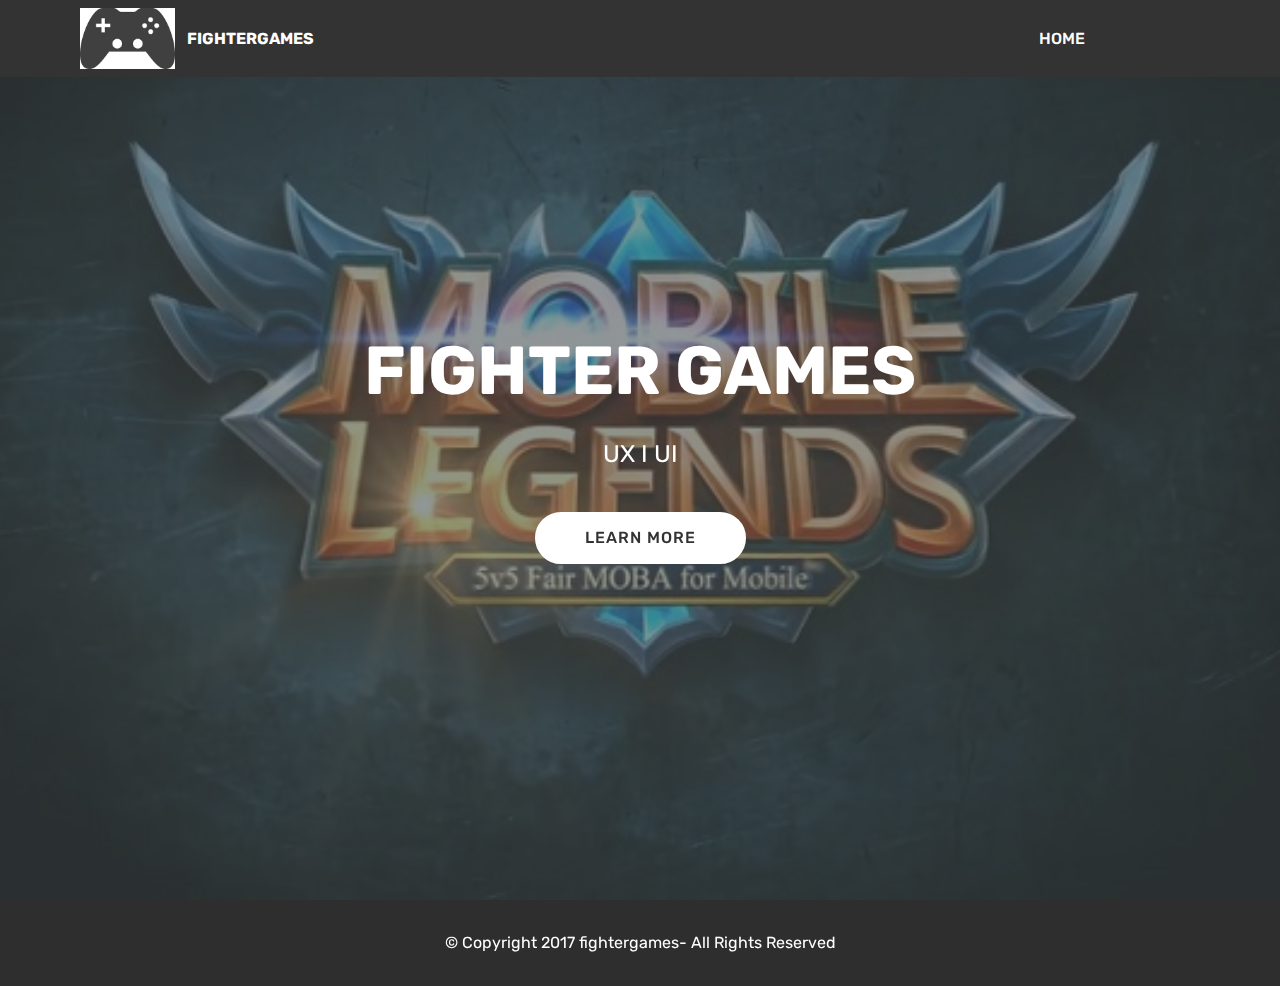
<file: index.html>
<!DOCTYPE html>
<html>
<head>
  <!-- Site made with Mobirise Website Builder v4.4.1, https://mobirise.com -->
  <meta charset="UTF-8">
  <meta http-equiv="X-UA-Compatible" content="IE=edge">
  <meta name="generator" content="Mobirise v4.4.1, mobirise.com">
  <meta name="viewport" content="width=device-width, initial-scale=1">
  <link rel="shortcut icon" href="assets/images/images-1-280x180.png" type="image/x-icon">
  <meta name="description" content="">
  <title>Home</title>
  <link rel="stylesheet" href="assets/web/assets/mobirise-icons/mobirise-icons.css">
  <link rel="stylesheet" href="assets/tether/tether.min.css">
  <link rel="stylesheet" href="assets/bootstrap/css/bootstrap.min.css">
  <link rel="stylesheet" href="assets/bootstrap/css/bootstrap-grid.min.css">
  <link rel="stylesheet" href="assets/bootstrap/css/bootstrap-reboot.min.css">
  <link rel="stylesheet" href="assets/dropdown/css/style.css">
  <link rel="stylesheet" href="assets/theme/css/style.css">
  <link rel="stylesheet" href="assets/mobirise/css/mbr-additional.css" type="text/css">
  
  
  
</head>
<body>
<section class="menu cid-qDLAUP2rSq" once="menu" id="menu1-0" data-rv-view="114">

    

    <nav class="navbar navbar-expand beta-menu navbar-dropdown align-items-center navbar-fixed-top navbar-toggleable-sm">
        <button class="navbar-toggler navbar-toggler-right" type="button" data-toggle="collapse" data-target="#navbarSupportedContent" aria-controls="navbarSupportedContent" aria-expanded="false" aria-label="Toggle navigation">
            <div class="hamburger">
                <span></span>
                <span></span>
                <span></span>
                <span></span>
            </div>
        </button>
        <div class="menu-logo">
            <div class="navbar-brand">
                <span class="navbar-logo">
                    <a href="index.html">
                         <img src="assets/images/images-1-280x180.png" alt="Mobirise" title="" media-simple="true" style="height: 3.8rem;">
                    </a>
                </span>
                <span class="navbar-caption-wrap"><a class="navbar-caption text-white display-4" href="index.html" target="_blank">
                        FIGHTERGAMES</a></span>
            </div>
        </div>
        <div class="collapse navbar-collapse" id="navbarSupportedContent">
            <ul class="navbar-nav nav-dropdown nav-right" data-app-modern-menu="true"><li class="nav-item">
                    <a class="nav-link link text-white display-4" href="index.html">
                        
                        HOME</a>
                </li>
                <li class="nav-item">
                    <a class="nav-link link text-white display-4" href="https://mobirise.com">&nbsp; &nbsp; &nbsp; &nbsp; &nbsp; &nbsp; &nbsp; &nbsp; &nbsp; &nbsp; &nbsp;</a>
                </li></ul>
            
        </div>
    </nav>
</section>

<section class="engine"><a href="https://mobirise.co/b">site creator</a></section><section class="cid-qDLAVu8r7C mbr-fullscreen mbr-parallax-background" id="header2-1" data-rv-view="116">

    

    <div class="mbr-overlay" style="opacity: 0.6; background-color: rgb(70, 80, 82);"></div>

    <div class="container align-center">
        <div class="row justify-content-md-center">
            <div class="mbr-white col-md-10">
                <h1 class="mbr-section-title mbr-bold pb-3 mbr-fonts-style display-1">FIGHTER GAMES</h1>
                
                <p class="mbr-text pb-3 mbr-fonts-style display-5">UX I UI</p>
                <div class="mbr-section-btn"><a class="btn btn-md btn-white display-4" href="page1.html">LEARN MORE</a></div>
            </div>
        </div>
    </div>
    
</section>

<section once="" class="cid-qDLCijXAoV" id="footer6-2" data-rv-view="119">

    

    

    <div class="container">
        <div class="media-container-row align-center mbr-white">
            <div class="col-12">
                <p class="mbr-text mb-0 mbr-fonts-style display-7">
                    © Copyright 2017 fightergames- All Rights Reserved
                </p>
            </div>
        </div>
    </div>
</section>


  <script src="assets/web/assets/jquery/jquery.min.js"></script>
  <script src="assets/popper/popper.min.js"></script>
  <script src="assets/tether/tether.min.js"></script>
  <script src="assets/bootstrap/js/bootstrap.min.js"></script>
  <script src="assets/smooth-scroll/smooth-scroll.js"></script>
  <script src="assets/dropdown/js/script.min.js"></script>
  <script src="assets/touch-swipe/jquery.touch-swipe.min.js"></script>
  <script src="assets/jarallax/jarallax.min.js"></script>
  <script src="assets/theme/js/script.js"></script>
  
  
</body>
</html>
</file>
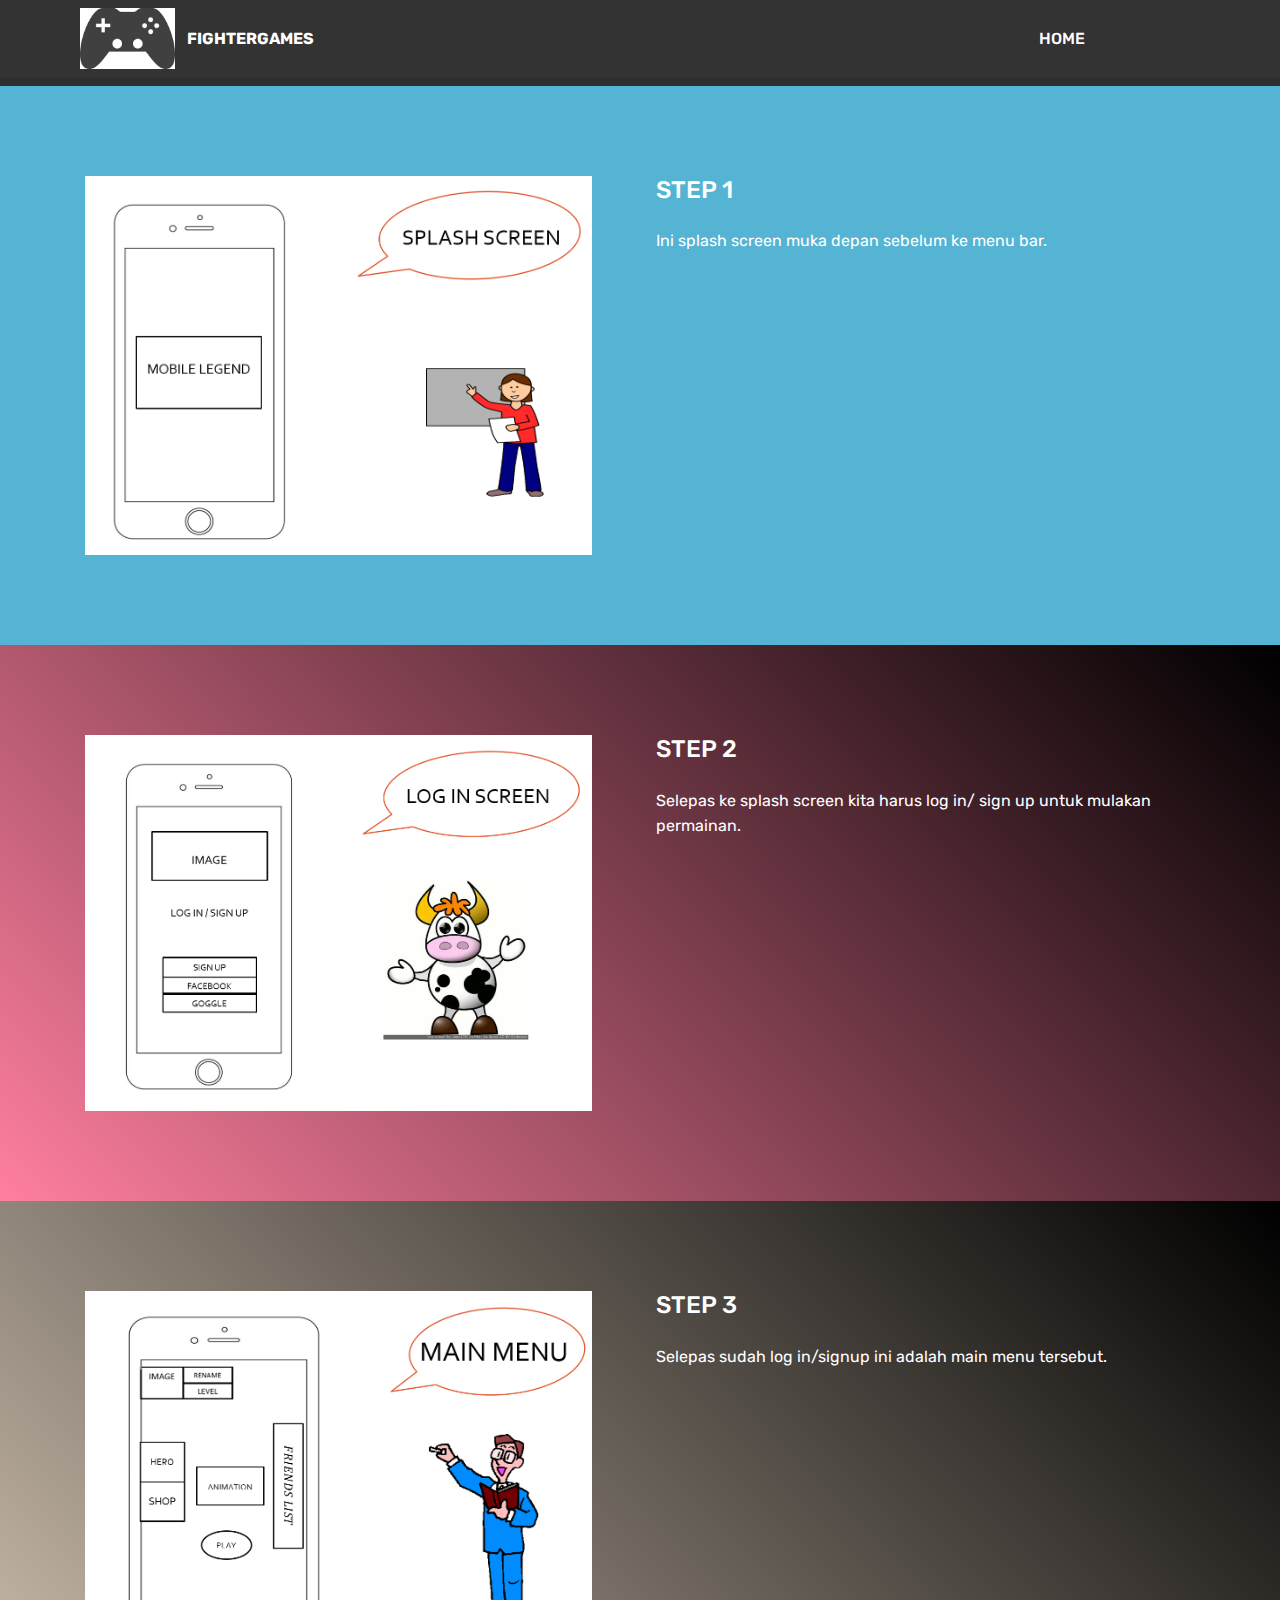
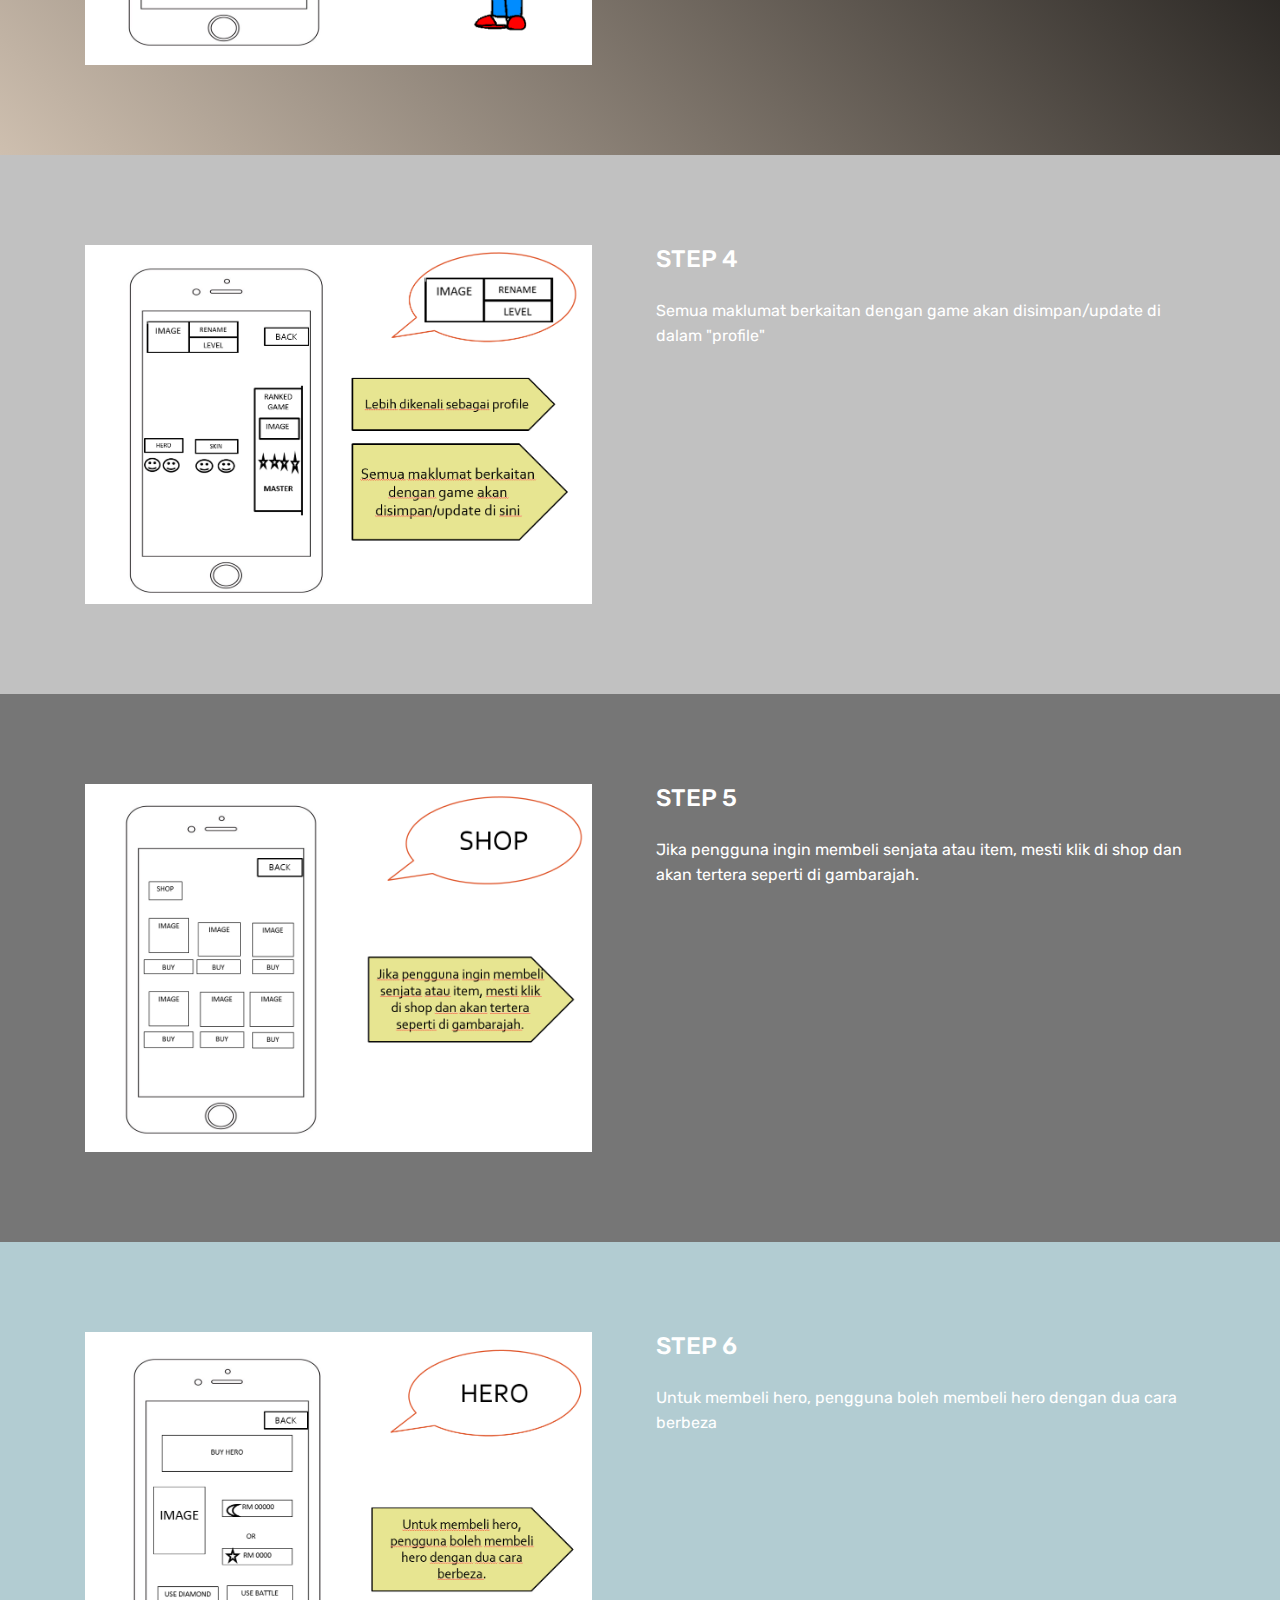
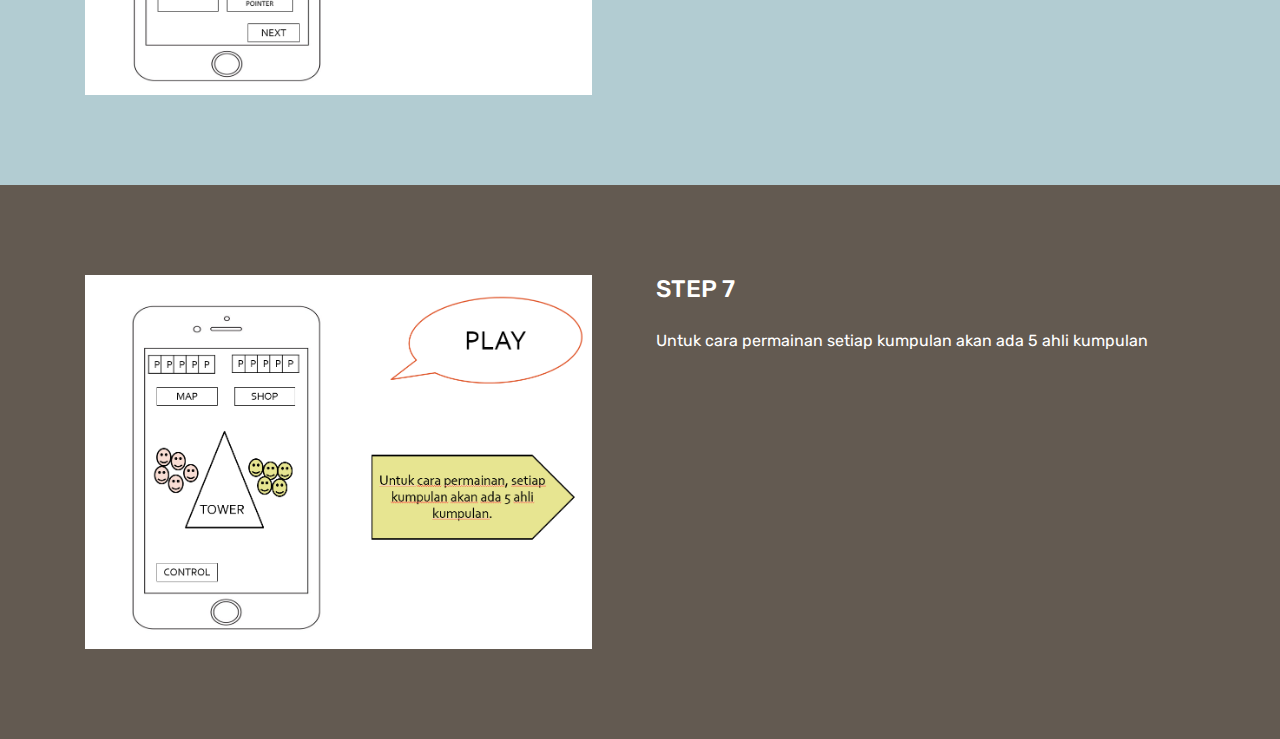
<file: page1.html>
<!DOCTYPE html>
<html>
<head>
  <!-- Site made with Mobirise Website Builder v4.4.1, https://mobirise.com -->
  <meta charset="UTF-8">
  <meta http-equiv="X-UA-Compatible" content="IE=edge">
  <meta name="generator" content="Mobirise v4.4.1, mobirise.com">
  <meta name="viewport" content="width=device-width, initial-scale=1">
  <link rel="shortcut icon" href="assets/images/images-1-280x180.png" type="image/x-icon">
  <meta name="description" content="Web Page Builder Description">
  <title>Page 1</title>
  <link rel="stylesheet" href="assets/web/assets/mobirise-icons/mobirise-icons.css">
  <link rel="stylesheet" href="assets/tether/tether.min.css">
  <link rel="stylesheet" href="assets/bootstrap/css/bootstrap.min.css">
  <link rel="stylesheet" href="assets/bootstrap/css/bootstrap-grid.min.css">
  <link rel="stylesheet" href="assets/bootstrap/css/bootstrap-reboot.min.css">
  <link rel="stylesheet" href="assets/dropdown/css/style.css">
  <link rel="stylesheet" href="assets/theme/css/style.css">
  <link rel="stylesheet" href="assets/mobirise/css/mbr-additional.css" type="text/css">
  
  
  
</head>
<body>
<section class="menu cid-qDLAUP2rSq" once="menu" id="menu1-3" data-rv-view="122">

    

    <nav class="navbar navbar-expand beta-menu navbar-dropdown align-items-center navbar-fixed-top navbar-toggleable-sm">
        <button class="navbar-toggler navbar-toggler-right" type="button" data-toggle="collapse" data-target="#navbarSupportedContent" aria-controls="navbarSupportedContent" aria-expanded="false" aria-label="Toggle navigation">
            <div class="hamburger">
                <span></span>
                <span></span>
                <span></span>
                <span></span>
            </div>
        </button>
        <div class="menu-logo">
            <div class="navbar-brand">
                <span class="navbar-logo">
                    <a href="index.html">
                         <img src="assets/images/images-1-280x180.png" alt="Mobirise" title="" media-simple="true" style="height: 3.8rem;">
                    </a>
                </span>
                <span class="navbar-caption-wrap"><a class="navbar-caption text-white display-4" href="index.html" target="_blank">
                        FIGHTERGAMES</a></span>
            </div>
        </div>
        <div class="collapse navbar-collapse" id="navbarSupportedContent">
            <ul class="navbar-nav nav-dropdown nav-right" data-app-modern-menu="true"><li class="nav-item">
                    <a class="nav-link link text-white display-4" href="index.html">
                        
                        HOME</a>
                </li>
                <li class="nav-item">
                    <a class="nav-link link text-white display-4" href="https://mobirise.com">&nbsp; &nbsp; &nbsp; &nbsp; &nbsp; &nbsp; &nbsp; &nbsp; &nbsp; &nbsp; &nbsp;</a>
                </li></ul>
            
        </div>
    </nav>
</section>

<section class="engine"><a href="https://mobirise.co/h">how to make a website</a></section><section once="" class="cid-qDLCijXAoV" id="footer6-4" data-rv-view="124">

    

    

    <div class="container">
        <div class="media-container-row align-center mbr-white">
            <div class="col-12">
                <p class="mbr-text mb-0 mbr-fonts-style display-7">
                    © Copyright 2017 fightergames- All Rights Reserved
                </p>
            </div>
        </div>
    </div>
</section>

<section class="header3 cid-qDLCyfVlgG" id="header3-7" data-rv-view="127">

    

    

    <div class="container">
        <div class="media-container-row">
            <div class="mbr-figure" style="width: 100%;">
                <img src="assets/images/a-1129x844.png" alt="Mobirise" title="" media-simple="true">
            </div>

            <div class="media-content">
                <h1 class="mbr-section-title mbr-white pb-3 mbr-fonts-style display-5">
                    STEP 1</h1>
                
                <div class="mbr-section-text mbr-white pb-3 ">
                    <p class="mbr-text mbr-fonts-style display-7">
                        Ini splash screen muka depan sebelum ke menu bar.</p>
                </div>
                
            </div>
        </div>
    </div>

</section>

<section class="header3 cid-qDLCypsqBg" id="header3-8" data-rv-view="130">

    

    

    <div class="container">
        <div class="media-container-row">
            <div class="mbr-figure" style="width: 100%;">
                <img src="assets/images/b-1161x861.png" alt="Mobirise" title="" media-simple="true">
            </div>

            <div class="media-content">
                <h1 class="mbr-section-title mbr-white pb-3 mbr-fonts-style display-5">STEP 2</h1>
                
                <div class="mbr-section-text mbr-white pb-3 ">
                    <p class="mbr-text mbr-fonts-style display-7">Selepas ke splash screen kita harus log in/ sign up untuk mulakan permainan.</p>
                </div>
                
            </div>
        </div>
    </div>

</section>

<section class="header3 cid-qDLDNzBEyR" id="header3-9" data-rv-view="133">

    

    

    <div class="container">
        <div class="media-container-row">
            <div class="mbr-figure" style="width: 100%;">
                <img src="assets/images/ccc-1150x847.png" alt="Mobirise" title="" media-simple="true">
            </div>

            <div class="media-content">
                <h1 class="mbr-section-title mbr-white pb-3 mbr-fonts-style display-5">STEP 3</h1>
                
                <div class="mbr-section-text mbr-white pb-3 ">
                    <p class="mbr-text mbr-fonts-style display-7">
                        Selepas sudah log in/signup ini adalah main menu tersebut.</p>
                </div>
                
            </div>
        </div>
    </div>

</section>

<section class="header3 cid-qDLDNCncSH" id="header3-a" data-rv-view="136">

    

    

    <div class="container">
        <div class="media-container-row">
            <div class="mbr-figure" style="width: 100%;">
                <img src="assets/images/ddd-1167x825.png" alt="Mobirise" title="" media-simple="true">
            </div>

            <div class="media-content">
                <h1 class="mbr-section-title mbr-white pb-3 mbr-fonts-style display-5">
                    STEP 4</h1>
                
                <div class="mbr-section-text mbr-white pb-3 ">
                    <p class="mbr-text mbr-fonts-style display-7">Semua maklumat berkaitan dengan game akan disimpan/update di dalam "profile"</p>
                </div>
                
            </div>
        </div>
    </div>

</section>

<section class="header3 cid-qDLDNFdA53" id="header3-b" data-rv-view="139">

    

    

    <div class="container">
        <div class="media-container-row">
            <div class="mbr-figure" style="width: 100%;">
                <img src="assets/images/fffff-1152x836.png" alt="Mobirise" title="" media-simple="true">
            </div>

            <div class="media-content">
                <h1 class="mbr-section-title mbr-white pb-3 mbr-fonts-style display-5">
                    STEP 5</h1>
                
                <div class="mbr-section-text mbr-white pb-3 ">
                    <p class="mbr-text mbr-fonts-style display-7">Jika pengguna ingin membeli senjata atau item, mesti klik di shop dan akan tertera seperti di gambarajah.</p>
                </div>
                
            </div>
        </div>
    </div>

</section>

<section class="header3 cid-qDLDNPP6Yl" id="header3-c" data-rv-view="142">

    

    

    <div class="container">
        <div class="media-container-row">
            <div class="mbr-figure" style="width: 100%;">
                <img src="assets/images/captureghhhhhh-1174x839.png" alt="Mobirise" title="" media-simple="true">
            </div>

            <div class="media-content">
                <h1 class="mbr-section-title mbr-white pb-3 mbr-fonts-style display-5">
                    STEP 6</h1>
                
                <div class="mbr-section-text mbr-white pb-3 ">
                    <p class="mbr-text mbr-fonts-style display-7">Untuk membeli hero, pengguna boleh membeli hero dengan dua cara berbeza</p>
                </div>
                
            </div>
        </div>
    </div>

</section>

<section class="header3 cid-qDLDNXxZxK" id="header3-d" data-rv-view="145">

    

    

    <div class="container">
        <div class="media-container-row">
            <div class="mbr-figure" style="width: 100%;">
                <img src="assets/images/capturejjjjjjj-1167x861.png" alt="Mobirise" title="" media-simple="true">
            </div>

            <div class="media-content">
                <h1 class="mbr-section-title mbr-white pb-3 mbr-fonts-style display-5">STEP 7</h1>
                
                <div class="mbr-section-text mbr-white pb-3 ">
                    <p class="mbr-text mbr-fonts-style display-7">Untuk cara permainan setiap kumpulan akan ada 5 ahli kumpulan</p>
                </div>
                
            </div>
        </div>
    </div>

</section>


  <script src="assets/web/assets/jquery/jquery.min.js"></script>
  <script src="assets/popper/popper.min.js"></script>
  <script src="assets/tether/tether.min.js"></script>
  <script src="assets/bootstrap/js/bootstrap.min.js"></script>
  <script src="assets/smooth-scroll/smooth-scroll.js"></script>
  <script src="assets/dropdown/js/script.min.js"></script>
  <script src="assets/touch-swipe/jquery.touch-swipe.min.js"></script>
  <script src="assets/theme/js/script.js"></script>
  
  
</body>
</html>
</file>
<file: assets/web/assets/mobirise-icons/mobirise-icons.css>
@font-face {
  font-family: 'MobiriseIcons';
  src:  url('mobirise-icons.eot?spat4u');
  src:  url('mobirise-icons.eot?spat4u#iefix') format('embedded-opentype'),
    url('mobirise-icons.ttf?spat4u') format('truetype'),
    url('mobirise-icons.woff?spat4u') format('woff'),
    url('mobirise-icons.svg?spat4u#MobiriseIcons') format('svg');
  font-weight: normal;
  font-style: normal;
}

[class^="mbri-"], [class*=" mbri-"] {
  /* use !important to prevent issues with browser extensions that change fonts */
  font-family: MobiriseIcons !important;
  speak: none;
  font-style: normal;
  font-weight: normal;
  font-variant: normal;
  text-transform: none;
  line-height: 1;

  /* Better Font Rendering =========== */
  -webkit-font-smoothing: antialiased;
  -moz-osx-font-smoothing: grayscale;
}

.mbri-add-submenu:before {
  content: "\e900";
}
.mbri-alert:before {
  content: "\e901";
}
.mbri-align-center:before {
  content: "\e902";
}
.mbri-align-justify:before {
  content: "\e903";
}
.mbri-align-left:before {
  content: "\e904";
}
.mbri-align-right:before {
  content: "\e905";
}
.mbri-android:before {
  content: "\e906";
}
.mbri-apple:before {
  content: "\e907";
}
.mbri-arrow-down:before {
  content: "\e908";
}
.mbri-arrow-next:before {
  content: "\e909";
}
.mbri-arrow-prev:before {
  content: "\e90a";
}
.mbri-arrow-up:before {
  content: "\e90b";
}
.mbri-bold:before {
  content: "\e90c";
}
.mbri-bookmark:before {
  content: "\e90d";
}
.mbri-bootstrap:before {
  content: "\e90e";
}
.mbri-briefcase:before {
  content: "\e90f";
}
.mbri-browse:before {
  content: "\e910";
}
.mbri-bulleted-list:before {
  content: "\e911";
}
.mbri-calendar:before {
  content: "\e912";
}
.mbri-camera:before {
  content: "\e913";
}
.mbri-cart-add:before {
  content: "\e914";
}
.mbri-cart-full:before {
  content: "\e915";
}
.mbri-cash:before {
  content: "\e916";
}
.mbri-change-style:before {
  content: "\e917";
}
.mbri-chat:before {
  content: "\e918";
}
.mbri-clock:before {
  content: "\e919";
}
.mbri-close:before {
  content: "\e91a";
}
.mbri-cloud:before {
  content: "\e91b";
}
.mbri-code:before {
  content: "\e91c";
}
.mbri-contact-form:before {
  content: "\e91d";
}
.mbri-credit-card:before {
  content: "\e91e";
}
.mbri-cursor-click:before {
  content: "\e91f";
}
.mbri-cust-feedback:before {
  content: "\e920";
}
.mbri-database:before {
  content: "\e921";
}
.mbri-delivery:before {
  content: "\e922";
}
.mbri-desktop:before {
  content: "\e923";
}
.mbri-devices:before {
  content: "\e924";
}
.mbri-down:before {
  content: "\e925";
}
.mbri-download:before {
  content: "\e989";
}
.mbri-drag-n-drop:before {
  content: "\e927";
}
.mbri-drag-n-drop2:before {
  content: "\e928";
}
.mbri-edit:before {
  content: "\e929";
}
.mbri-edit2:before {
  content: "\e92a";
}
.mbri-error:before {
  content: "\e92b";
}
.mbri-extension:before {
  content: "\e92c";
}
.mbri-features:before {
  content: "\e92d";
}
.mbri-file:before {
  content: "\e92e";
}
.mbri-flag:before {
  content: "\e92f";
}
.mbri-folder:before {
  content: "\e930";
}
.mbri-gift:before {
  content: "\e931";
}
.mbri-github:before {
  content: "\e932";
}
.mbri-globe:before {
  content: "\e933";
}
.mbri-globe-2:before {
  content: "\e934";
}
.mbri-growing-chart:before {
  content: "\e935";
}
.mbri-hearth:before {
  content: "\e936";
}
.mbri-help:before {
  content: "\e937";
}
.mbri-home:before {
  content: "\e938";
}
.mbri-hot-cup:before {
  content: "\e939";
}
.mbri-idea:before {
  content: "\e93a";
}
.mbri-image-gallery:before {
  content: "\e93b";
}
.mbri-image-slider:before {
  content: "\e93c";
}
.mbri-info:before {
  content: "\e93d";
}
.mbri-italic:before {
  content: "\e93e";
}
.mbri-key:before {
  content: "\e93f";
}
.mbri-laptop:before {
  content: "\e940";
}
.mbri-layers:before {
  content: "\e941";
}
.mbri-left-right:before {
  content: "\e942";
}
.mbri-left:before {
  content: "\e943";
}
.mbri-letter:before {
  content: "\e944";
}
.mbri-like:before {
  content: "\e945";
}
.mbri-link:before {
  content: "\e946";
}
.mbri-lock:before {
  content: "\e947";
}
.mbri-login:before {
  content: "\e948";
}
.mbri-logout:before {
  content: "\e949";
}
.mbri-magic-stick:before {
  content: "\e94a";
}
.mbri-map-pin:before {
  content: "\e94b";
}
.mbri-menu:before {
  content: "\e94c";
}
.mbri-mobile:before {
  content: "\e94d";
}
.mbri-mobile2:before {
  content: "\e94e";
}
.mbri-mobirise:before {
  content: "\e94f";
}
.mbri-more-horizontal:before {
  content: "\e950";
}
.mbri-more-vertical:before {
  content: "\e951";
}
.mbri-music:before {
  content: "\e952";
}
.mbri-new-file:before {
  content: "\e953";
}
.mbri-numbered-list:before {
  content: "\e954";
}
.mbri-opened-folder:before {
  content: "\e955";
}
.mbri-pages:before {
  content: "\e956";
}
.mbri-paper-plane:before {
  content: "\e957";
}
.mbri-paperclip:before {
  content: "\e958";
}
.mbri-photo:before {
  content: "\e959";
}
.mbri-photos:before {
  content: "\e95a";
}
.mbri-pin:before {
  content: "\e95b";
}
.mbri-play:before {
  content: "\e95c";
}
.mbri-plus:before {
  content: "\e95d";
}
.mbri-preview:before {
  content: "\e95e";
}
.mbri-print:before {
  content: "\e95f";
}
.mbri-protect:before {
  content: "\e960";
}
.mbri-question:before {
  content: "\e961";
}
.mbri-quote-left:before {
  content: "\e962";
}
.mbri-quote-right:before {
  content: "\e963";
}
.mbri-refresh:before {
  content: "\e964";
}
.mbri-responsive:before {
  content: "\e965";
}
.mbri-right:before {
  content: "\e966";
}
.mbri-rocket:before {
  content: "\e967";
}
.mbri-sad-face:before {
  content: "\e968";
}
.mbri-sale:before {
  content: "\e969";
}
.mbri-save:before {
  content: "\e96a";
}
.mbri-search:before {
  content: "\e96b";
}
.mbri-setting:before {
  content: "\e96c";
}
.mbri-setting2:before {
  content: "\e96d";
}
.mbri-setting3:before {
  content: "\e96e";
}
.mbri-share:before {
  content: "\e96f";
}
.mbri-shopping-bag:before {
  content: "\e970";
}
.mbri-shopping-basket:before {
  content: "\e971";
}
.mbri-shopping-cart:before {
  content: "\e972";
}
.mbri-sites:before {
  content: "\e973";
}
.mbri-smile-face:before {
  content: "\e974";
}
.mbri-speed:before {
  content: "\e975";
}
.mbri-star:before {
  content: "\e976";
}
.mbri-success:before {
  content: "\e977";
}
.mbri-sun:before {
  content: "\e978";
}
.mbri-sun2:before {
  content: "\e979";
}
.mbri-tablet:before {
  content: "\e97a";
}
.mbri-tablet-vertical:before {
  content: "\e97b";
}
.mbri-target:before {
  content: "\e97c";
}
.mbri-timer:before {
  content: "\e97d";
}
.mbri-to-ftp:before {
  content: "\e97e";
}
.mbri-to-local-drive:before {
  content: "\e97f";
}
.mbri-touch-swipe:before {
  content: "\e980";
}
.mbri-touch:before {
  content: "\e981";
}
.mbri-trash:before {
  content: "\e982";
}
.mbri-underline:before {
  content: "\e983";
}
.mbri-unlink:before {
  content: "\e984";
}
.mbri-unlock:before {
  content: "\e985";
}
.mbri-up-down:before {
  content: "\e986";
}
.mbri-up:before {
  content: "\e987";
}
.mbri-update:before {
  content: "\e988";
}
.mbri-upload:before {
 content: "\e926"; 
}
.mbri-user:before {
  content: "\e98a";
}
.mbri-user2:before {
  content: "\e98b";
}
.mbri-users:before {
  content: "\e98c";
}
.mbri-video:before {
  content: "\e98d";
}
.mbri-video-play:before {
  content: "\e98e";
}
.mbri-watch:before {
  content: "\e98f";
}
.mbri-website-theme:before {
  content: "\e990";
}
.mbri-wifi:before {
  content: "\e991";
}
.mbri-windows:before {
  content: "\e992";
}
.mbri-zoom-out:before {
  content: "\e993";
}
.mbri-redo:before {
  content: "\e994";
}
.mbri-undo:before {
  content: "\e995";
}
</file>
<file: assets/dropdown/css/style.css>
.navbar-dropdown {
  left: 0;
  padding: 0;
  position: absolute;
  right: 0;
  top: 0;
  transition: all 0.45s ease;
  z-index: 1030;
  background: #282828; }
  .navbar-dropdown .navbar-logo {
    margin-right: 0.8rem;
    transition: margin 0.3s ease-in-out;
    vertical-align: middle; }
    .navbar-dropdown .navbar-logo img {
      height: 3.125rem;
      transition: all 0.3s ease-in-out; }
    .navbar-dropdown .navbar-logo.mbr-iconfont {
      font-size: 3.125rem;
      line-height: 3.125rem; }
  .navbar-dropdown .navbar-caption {
    font-weight: 700;
    white-space: normal;
    vertical-align: -4px;
    line-height: 3.125rem !important; }
    .navbar-dropdown .navbar-caption, .navbar-dropdown .navbar-caption:hover {
      color: inherit;
      text-decoration: none; }
  .navbar-dropdown .mbr-iconfont + .navbar-caption {
    vertical-align: -1px; }
  .navbar-dropdown.navbar-fixed-top {
    position: fixed; }
  .navbar-dropdown .navbar-brand span {
    vertical-align: -4px; }
  .navbar-dropdown.bg-color.transparent {
    background: none; }
  .navbar-dropdown.navbar-short .navbar-brand {
    padding: 0.625rem 0; }
    .navbar-dropdown.navbar-short .navbar-brand span {
      vertical-align: -1px; }
  .navbar-dropdown.navbar-short .navbar-caption {
    line-height: 2.375rem !important;
    vertical-align: -2px; }
  .navbar-dropdown.navbar-short .navbar-logo {
    margin-right: 0.5rem; }
    .navbar-dropdown.navbar-short .navbar-logo img {
      height: 2.375rem; }
    .navbar-dropdown.navbar-short .navbar-logo.mbr-iconfont {
      font-size: 2.375rem;
      line-height: 2.375rem; }
  .navbar-dropdown.navbar-short .mbr-table-cell {
    height: 3.625rem; }
  .navbar-dropdown .navbar-close {
    left: 0.6875rem;
    position: fixed;
    top: 0.75rem;
    z-index: 1000; }
  .navbar-dropdown .hamburger-icon {
    content: "";
    display: inline-block;
    vertical-align: middle;
    width: 16px;
    -webkit-box-shadow: 0 -6px 0 1px #282828,0 0 0 1px #282828,0 6px 0 1px #282828;
    -moz-box-shadow: 0 -6px 0 1px #282828,0 0 0 1px #282828,0 6px 0 1px #282828;
    box-shadow: 0 -6px 0 1px #282828,0 0 0 1px #282828,0 6px 0 1px #282828; }

.dropdown-menu .dropdown-toggle[data-toggle="dropdown-submenu"]::after {
  border-bottom: 0.35em solid transparent;
  border-left: 0.35em solid;
  border-right: 0;
  border-top: 0.35em solid transparent;
  margin-left: 0.3rem; }

.dropdown-menu .dropdown-item:focus {
  outline: 0; }

.nav-dropdown {
  font-size: 0.75rem;
  font-weight: 500;
  height: auto !important; }
  .nav-dropdown .nav-btn {
    padding-left: 1rem; }
  .nav-dropdown .link {
    margin: .667em 1.667em;
    font-weight: 500;
    padding: 0;
    transition: color .2s ease-in-out; }
    .nav-dropdown .link.dropdown-toggle {
      margin-right: 2.583em; }
      .nav-dropdown .link.dropdown-toggle::after {
        margin-left: .25rem;
        border-top: 0.35em solid;
        border-right: 0.35em solid transparent;
        border-left: 0.35em solid transparent;
        border-bottom: 0; }
      .nav-dropdown .link.dropdown-toggle[aria-expanded="true"] {
        margin: 0;
        padding: 0.667em 3.263em  0.667em 1.667em; }
  .nav-dropdown .link::after,
  .nav-dropdown .dropdown-item::after {
    color: inherit; }
  .nav-dropdown .btn {
    font-size: 0.75rem;
    font-weight: 700;
    letter-spacing: 0;
    margin-bottom: 0;
    padding-left: 1.25rem;
    padding-right: 1.25rem; }
  .nav-dropdown .dropdown-menu {
    border-radius: 0;
    border: 0;
    left: 0;
    margin: 0;
    padding-bottom: 1.25rem;
    padding-top: 1.25rem;
    position: relative; }
  .nav-dropdown .dropdown-submenu {
    margin-left: 0.125rem;
    top: 0; }
  .nav-dropdown .dropdown-item {
    font-weight: 500;
    line-height: 2;
    padding: 0.3846em 4.615em 0.3846em 1.5385em;
    position: relative;
    transition: color .2s ease-in-out, background-color .2s ease-in-out; }
    .nav-dropdown .dropdown-item::after {
      margin-top: -0.3077em;
      position: absolute;
      right: 1.1538em;
      top: 50%; }
    .nav-dropdown .dropdown-item:focus, .nav-dropdown .dropdown-item:hover {
      background: none; }

@media (max-width: 767px) {
  .nav-dropdown.navbar-toggleable-sm {
    bottom: 0;
    display: none;
    left: 0;
    overflow-x: hidden;
    position: fixed;
    top: 0;
    transform: translateX(-100%);
    -ms-transform: translateX(-100%);
    -webkit-transform: translateX(-100%);
    width: 18.75rem;
    z-index: 999; } }
.nav-dropdown.navbar-toggleable-xl {
  bottom: 0;
  display: none;
  left: 0;
  overflow-x: hidden;
  position: fixed;
  top: 0;
  transform: translateX(-100%);
  -ms-transform: translateX(-100%);
  -webkit-transform: translateX(-100%);
  width: 18.75rem;
  z-index: 999; }

.nav-dropdown-sm {
  display: block !important;
  overflow-x: hidden;
  overflow: auto;
  padding-top: 3.875rem; }
  .nav-dropdown-sm::after {
    content: "";
    display: block;
    height: 3rem;
    width: 100%; }
  .nav-dropdown-sm.collapse.in ~ .navbar-close {
    display: block !important; }
  .nav-dropdown-sm.collapsing, .nav-dropdown-sm.collapse.in {
    transform: translateX(0);
    -ms-transform: translateX(0);
    -webkit-transform: translateX(0);
    transition: all 0.25s ease-out;
    -webkit-transition: all 0.25s ease-out;
    background: #282828; }
  .nav-dropdown-sm.collapsing[aria-expanded="false"] {
    transform: translateX(-100%);
    -ms-transform: translateX(-100%);
    -webkit-transform: translateX(-100%); }
  .nav-dropdown-sm .nav-item {
    display: block;
    margin-left: 0 !important;
    padding-left: 0; }
  .nav-dropdown-sm .link,
  .nav-dropdown-sm .dropdown-item {
    border-top: 1px dotted rgba(255, 255, 255, 0.1);
    font-size: 0.8125rem;
    line-height: 1.6;
    margin: 0 !important;
    padding: 0.875rem 2.4rem 0.875rem 1.5625rem !important;
    position: relative;
    white-space: normal; }
    .nav-dropdown-sm .link:focus, .nav-dropdown-sm .link:hover,
    .nav-dropdown-sm .dropdown-item:focus,
    .nav-dropdown-sm .dropdown-item:hover {
      background: rgba(0, 0, 0, 0.2) !important;
      color: #c0a375; }
  .nav-dropdown-sm .nav-btn {
    position: relative;
    padding: 1.5625rem 1.5625rem 0 1.5625rem; }
    .nav-dropdown-sm .nav-btn::before {
      border-top: 1px dotted rgba(255, 255, 255, 0.1);
      content: "";
      left: 0;
      position: absolute;
      top: 0;
      width: 100%; }
    .nav-dropdown-sm .nav-btn + .nav-btn {
      padding-top: 0.625rem; }
      .nav-dropdown-sm .nav-btn + .nav-btn::before {
        display: none; }
  .nav-dropdown-sm .btn {
    padding: 0.625rem 0; }
  .nav-dropdown-sm .dropdown-toggle[data-toggle="dropdown-submenu"]::after {
    margin-left: .25rem;
    border-top: 0.35em solid;
    border-right: 0.35em solid transparent;
    border-left: 0.35em solid transparent;
    border-bottom: 0; }
  .nav-dropdown-sm .dropdown-toggle[data-toggle="dropdown-submenu"][aria-expanded="true"]::after {
    border-top: 0;
    border-right: 0.35em solid transparent;
    border-left: 0.35em solid transparent;
    border-bottom: 0.35em solid; }
  .nav-dropdown-sm .dropdown-menu {
    margin: 0;
    padding: 0;
    position: relative;
    top: 0;
    left: 0;
    width: 100%;
    border: 0;
    float: none;
    border-radius: 0;
    background: none; }
  .nav-dropdown-sm .dropdown-submenu {
    left: 100%;
    margin-left: 0.125rem;
    margin-top: -1.25rem;
    top: 0; }

.navbar-toggleable-sm .nav-dropdown .dropdown-menu {
  position: absolute; }

.navbar-toggleable-sm .nav-dropdown .dropdown-submenu {
  left: 100%;
  margin-left: 0.125rem;
  margin-top: -1.25rem;
  top: 0; }

.navbar-toggleable-sm.opened .nav-dropdown .dropdown-menu {
  position: relative; }

.navbar-toggleable-sm.opened .nav-dropdown .dropdown-submenu {
  left: 0;
  margin-left: 00rem;
  margin-top: 0rem;
  top: 0; }

.is-builder .nav-dropdown.collapsing {
  transition: none !important; }

/*# sourceMappingURL=style.css.map */
</file>
<file: assets/theme/css/style.css>
/*!
 * Mobirise v4 theme (https://mobirise.com/)
 * Copyright 2017 Mobirise
 */
section {
  background-color: #eeeeee; }

section,
.container,
.container-fluid {
  position: relative;
  word-wrap: break-word; }

a.mbr-iconfont:hover {
  text-decoration: none; }

.article .lead p, .article .lead ul, .article .lead ol, .article .lead pre, .article .lead blockquote {
  margin-bottom: 0; }

a {
  font-style: normal;
  font-weight: 400;
  cursor: pointer; }
  a, a:hover {
    text-decoration: none; }

figure {
  margin-bottom: 0; }

body {
  color: #232323; }

h1, h2, h3, h4, h5, h6,
.h1, .h2, .h3, .h4, .h5, .h6,
.display-1, .display-2, .display-3, .display-4 {
  line-height: 1;
  word-break: break-word;
  word-wrap: break-word; }

b, strong {
  font-weight: bold; }

blockquote {
  padding: 10px 0 10px 20px;
  position: relative;
  border-left: 2px solid;
  border-color: #ff3366; }

input:-webkit-autofill, input:-webkit-autofill:hover, input:-webkit-autofill:focus, input:-webkit-autofill:active {
  transition-delay: 9999s;
  transition-property: background-color, color; }

textarea[type="hidden"] {
  display: none; }

body {
  position: relative; }

section {
  background-position: 50% 50%;
  background-repeat: no-repeat;
  background-size: cover; }
  section .mbr-background-video,
  section .mbr-background-video-preview {
    position: absolute;
    bottom: 0;
    left: 0;
    right: 0;
    top: 0; }

.hidden {
  visibility: hidden; }

.mbr-z-index20 {
  z-index: 20; }

/*! Base colors */
.mbr-white {
  color: #ffffff; }

.mbr-black {
  color: #000000; }

.mbr-bg-white {
  background-color: #ffffff; }

.mbr-bg-black {
  background-color: #000000; }

/*! Text-aligns */
.align-left {
  text-align: left; }

.align-center {
  text-align: center; }

.align-right {
  text-align: right; }

@media (max-width: 767px) {
  .align-left, .align-center, .align-right, .mbr-section-btn, .mbr-section-title {
    text-align: center; } }
/*! Font-weight  */
.mbr-light {
  font-weight: 300; }

.mbr-regular {
  font-weight: 400; }

.mbr-semibold {
  font-weight: 500; }

.mbr-bold {
  font-weight: 700; }

/*! Media  */
.media-size-item {
  -webkit-flex: 1 1 auto;
  -moz-flex: 1 1 auto;
  -ms-flex: 1 1 auto;
  -o-flex: 1 1 auto;
  flex: 1 1 auto; }

.media-content {
  -webkit-flex-basis: 100%;
  flex-basis: 100%; }

.media-container-row {
  display: -ms-flexbox;
  display: -webkit-flex;
  display: flex;
  -webkit-flex-direction: row;
  -ms-flex-direction: row;
  flex-direction: row;
  -webkit-flex-wrap: wrap;
  -ms-flex-wrap: wrap;
  flex-wrap: wrap;
  -webkit-justify-content: center;
  -ms-flex-pack: center;
  justify-content: center;
  -webkit-align-content: center;
  -ms-flex-line-pack: center;
  align-content: center;
  -webkit-align-items: start;
  -ms-flex-align: start;
  align-items: start; }
  .media-container-row .media-size-item {
    width: 400px; }

.media-container-column {
  display: -ms-flexbox;
  display: -webkit-flex;
  display: flex;
  -webkit-flex-direction: column;
  -ms-flex-direction: column;
  flex-direction: column;
  -webkit-flex-wrap: wrap;
  -ms-flex-wrap: wrap;
  flex-wrap: wrap;
  -webkit-justify-content: center;
  -ms-flex-pack: center;
  justify-content: center;
  -webkit-align-content: center;
  -ms-flex-line-pack: center;
  align-content: center;
  -webkit-align-items: stretch;
  -ms-flex-align: stretch;
  align-items: stretch; }
  .media-container-column > * {
    width: 100%; }

@media (min-width: 992px) {
  .media-container-row {
    -webkit-flex-wrap: nowrap;
    -ms-flex-wrap: nowrap;
    flex-wrap: nowrap; } }
figure {
  overflow: hidden; }

figure[mbr-media-size] {
  transition: width 0.1s; }

.mbr-figure img, .mbr-figure iframe {
  display: block;
  width: 100%; }

.card {
  background-color: transparent;
  border: none; }

.card-img {
  text-align: center;
  flex-shrink: 0; }

.media {
  max-width: 100%;
  margin: 0 auto; }

.mbr-figure {
  -ms-flex-item-align: center;
  -ms-grid-row-align: center;
  -webkit-align-self: center;
  align-self: center; }

.media-container > div {
  max-width: 100%; }

.mbr-figure img, .card-img img {
  width: 100%; }

@media (max-width: 991px) {
  .media-size-item {
    width: auto !important; }

  .media {
    width: auto; }

  .mbr-figure {
    width: 100% !important; } }
/*! Buttons */
.mbr-section-btn {
  margin-left: -.25rem;
  margin-right: -.25rem;
  font-size: 0; }

nav .mbr-section-btn {
  margin-left: 0rem;
  margin-right: 0rem; }

/*! Btn icon margin */
.btn .mbr-iconfont, .btn.btn-sm .mbr-iconfont {
  cursor: pointer;
  margin-right: 0.5rem; }

.btn.btn-md .mbr-iconfont, .btn.btn-md .mbr-iconfont {
  margin-right: 0.8rem; }

.mbr-regular {
  font-weight: 400; }

.mbr-semibold {
  font-weight: 500; }

.mbr-bold {
  font-weight: 700; }

[type="submit"] {
  -webkit-appearance: none; }

/*! Full-screen */
.mbr-fullscreen .mbr-overlay {
  min-height: 100vh; }

.mbr-fullscreen {
  display: flex;
  display: -webkit-flex;
  display: -moz-flex;
  display: -ms-flex;
  display: -o-flex;
  align-items: center;
  -webkit-align-items: center;
  min-height: 100vh;
  padding-top: 3rem;
  padding-bottom: 3rem; }

/*! Map */
.map {
  height: 25rem;
  position: relative; }
  .map iframe {
    width: 100%;
    height: 100%; }

/* Form */
.form-asterisk {
  font-family: initial;
  position: absolute;
  top: -2px;
  font-weight: normal; }

/*! Scroll to top arrow */
.mbr-arrow-up {
  bottom: 25px;
  right: 90px;
  position: fixed;
  text-align: right;
  z-index: 5000;
  color: #ffffff;
  font-size: 32px;
  transform: rotate(180deg);
  -webkit-transform: rotate(180deg); }

.mbr-arrow-up a {
  background: rgba(0, 0, 0, 0.2);
  border-radius: 3px;
  color: #fff;
  display: inline-block;
  height: 60px;
  width: 60px;
  outline-style: none !important;
  position: relative;
  text-decoration: none;
  transition: all .3s ease-in-out;
  cursor: pointer;
  text-align: center; }
  .mbr-arrow-up a:hover {
    background-color: rgba(0, 0, 0, 0.4); }
  .mbr-arrow-up a i {
    line-height: 60px; }

.mbr-arrow-up-icon {
  display: block;
  color: #fff; }

.mbr-arrow-up-icon::before {
  content: "\203a";
  display: inline-block;
  font-family: serif;
  font-size: 32px;
  line-height: 1;
  font-style: normal;
  position: relative;
  top: 6px;
  left: -4px;
  -webkit-transform: rotate(-90deg);
  transform: rotate(-90deg); }

/*! Arrow Down */
.mbr-arrow {
  position: absolute;
  bottom: 45px;
  left: 50%;
  width: 60px;
  height: 60px;
  cursor: pointer;
  background-color: rgba(80, 80, 80, 0.5);
  border-radius: 50%;
  -webkit-transform: translateX(-50%);
  transform: translateX(-50%); }
  .mbr-arrow > a {
    display: inline-block;
    text-decoration: none;
    outline-style: none;
    -webkit-animation: arrowdown 1.7s ease-in-out infinite;
    animation: arrowdown 1.7s ease-in-out infinite; }
    .mbr-arrow > a > i {
      position: absolute;
      top: -2px;
      left: 15px;
      font-size: 2rem; }

@keyframes arrowdown {
  0% {
    transform: translateY(0px);
    -webkit-transform: translateY(0px); }
  50% {
    transform: translateY(-5px);
    -webkit-transform: translateY(-5px); }
  100% {
    transform: translateY(0px);
    -webkit-transform: translateY(0px); } }
@-webkit-keyframes arrowdown {
  0% {
    transform: translateY(0px);
    -webkit-transform: translateY(0px); }
  50% {
    transform: translateY(-5px);
    -webkit-transform: translateY(-5px); }
  100% {
    transform: translateY(0px);
    -webkit-transform: translateY(0px); } }
@media (max-width: 500px) {
  .mbr-arrow-up {
    left: 50%;
    right: auto;
    transform: translateX(-50%) rotate(180deg);
    -webkit-transform: translateX(-50%) rotate(180deg); } }
/*Gradients animation*/
@keyframes gradient-animation {
  from {
    background-position: 0% 100%;
    animation-timing-function: ease-in-out; }
  to {
    background-position: 100% 0%;
    animation-timing-function: ease-in-out; } }
@-webkit-keyframes gradient-animation {
  from {
    background-position: 0% 100%;
    animation-timing-function: ease-in-out; }
  to {
    background-position: 100% 0%;
    animation-timing-function: ease-in-out; } }
.bg-gradient {
  background-size: 200% 200%;
  animation: gradient-animation 5s infinite alternate;
  -webkit-animation: gradient-animation 5s infinite alternate; }

.menu .navbar-brand {
  display: -webkit-flex; }
  .menu .navbar-brand span {
    display: flex;
    display: -webkit-flex; }
  .menu .navbar-brand .navbar-caption-wrap {
    display: -webkit-flex; }
  .menu .navbar-brand .navbar-logo img {
    display: -webkit-flex; }
@media (min-width: 768px) and (max-width: 991px) {
  .menu .navbar-toggleable-sm .navbar-nav {
    display: -webkit-box;
    display: -webkit-flex;
    display: -ms-flexbox; } }
@media (min-width: 992px) {
  .menu .navbar-nav.nav-dropdown {
    display: -webkit-flex; }
  .menu .navbar-toggleable-sm .navbar-collapse {
    display: -webkit-flex !important; } }

/*# sourceMappingURL=style.css.map */
.engine {
	position: absolute;
	text-indent: -2400px;
	text-align: center;
	padding: 0;
	top: 0;
	left: -2400px;
}
</file>
<file: assets/mobirise/css/mbr-additional.css>
@import url(https://fonts.googleapis.com/css?family=Rubik:300,300i,400,400i,500,500i,700,700i,900,900i);





body {
  font-style: normal;
  line-height: 1.5;
}
.mbr-section-title {
  font-style: normal;
  line-height: 1.2;
}
.mbr-section-subtitle {
  line-height: 1.3;
}
.mbr-text {
  font-style: normal;
  line-height: 1.6;
}
.display-1 {
  font-family: 'Rubik', sans-serif;
  font-size: 4.25rem;
}
.display-1 > .mbr-iconfont {
  font-size: 6.8rem;
}
.display-2 {
  font-family: 'Rubik', sans-serif;
  font-size: 3rem;
}
.display-2 > .mbr-iconfont {
  font-size: 4.8rem;
}
.display-4 {
  font-family: 'Rubik', sans-serif;
  font-size: 1rem;
}
.display-4 > .mbr-iconfont {
  font-size: 1.6rem;
}
.display-5 {
  font-family: 'Rubik', sans-serif;
  font-size: 1.5rem;
}
.display-5 > .mbr-iconfont {
  font-size: 2.4rem;
}
.display-7 {
  font-family: 'Rubik', sans-serif;
  font-size: 1rem;
}
.display-7 > .mbr-iconfont {
  font-size: 1.6rem;
}
/* ---- Fluid typography for mobile devices ---- */
/* 1.4 - font scale ratio ( bootstrap == 1.42857 ) */
/* 100vw - current viewport width */
/* (48 - 20)  48 == 48rem == 768px, 20 == 20rem == 320px(minimal supported viewport) */
/* 0.65 - min scale variable, may vary */
@media (max-width: 768px) {
  .display-1 {
    font-size: 3.4rem;
    font-size: calc( 2.1374999999999997rem + (4.25 - 2.1374999999999997) * ((100vw - 20rem) / (48 - 20)));
    line-height: calc( 1.4 * (2.1374999999999997rem + (4.25 - 2.1374999999999997) * ((100vw - 20rem) / (48 - 20))));
  }
  .display-2 {
    font-size: 2.4rem;
    font-size: calc( 1.7rem + (3 - 1.7) * ((100vw - 20rem) / (48 - 20)));
    line-height: calc( 1.4 * (1.7rem + (3 - 1.7) * ((100vw - 20rem) / (48 - 20))));
  }
  .display-4 {
    font-size: 0.8rem;
    font-size: calc( 1rem + (1 - 1) * ((100vw - 20rem) / (48 - 20)));
    line-height: calc( 1.4 * (1rem + (1 - 1) * ((100vw - 20rem) / (48 - 20))));
  }
  .display-5 {
    font-size: 1.2rem;
    font-size: calc( 1.175rem + (1.5 - 1.175) * ((100vw - 20rem) / (48 - 20)));
    line-height: calc( 1.4 * (1.175rem + (1.5 - 1.175) * ((100vw - 20rem) / (48 - 20))));
  }
}
/* Buttons */
.btn {
  font-weight: 500;
  border-width: 2px;
  font-style: normal;
  letter-spacing: 1px;
  margin: .4rem .8rem;
  white-space: normal;
  -webkit-transition: all 0.3s ease-in-out;
  -moz-transition: all 0.3s ease-in-out;
  transition: all 0.3s ease-in-out;
  padding: 1rem 3rem;
  border-radius: 3px;
  display: inline-flex;
  align-items: center;
  justify-content: center;
  word-break: break-word;
}
.btn-sm {
  font-weight: 500;
  letter-spacing: 1px;
  -webkit-transition: all 0.3s ease-in-out;
  -moz-transition: all 0.3s ease-in-out;
  transition: all 0.3s ease-in-out;
  padding: 0.6rem 1.5rem;
  border-radius: 3px;
}
.btn-md {
  font-weight: 500;
  letter-spacing: 1px;
  margin: .4rem .8rem !important;
  -webkit-transition: all 0.3s ease-in-out;
  -moz-transition: all 0.3s ease-in-out;
  transition: all 0.3s ease-in-out;
  padding: 1rem 3rem;
  border-radius: 3px;
}
.btn-lg {
  font-weight: 500;
  letter-spacing: 1px;
  margin: .4rem .8rem !important;
  -webkit-transition: all 0.3s ease-in-out;
  -moz-transition: all 0.3s ease-in-out;
  transition: all 0.3s ease-in-out;
  padding: 1.2rem 3.2rem;
  border-radius: 3px;
}
.bg-primary {
  background-color: #149dcc !important;
}
.bg-success {
  background-color: #f7ed4a !important;
}
.bg-info {
  background-color: #82786e !important;
}
.bg-warning {
  background-color: #879a9f !important;
}
.bg-danger {
  background-color: #b1a374 !important;
}
.btn-primary,
.btn-primary:active {
  background-color: #149dcc;
  border-color: #149dcc;
  color: #ffffff;
}
.btn-primary:hover,
.btn-primary:focus,
.btn-primary.focus,
.btn-primary.active {
  color: #ffffff;
  background-color: #0d6786;
  border-color: #0d6786;
}
.btn-primary.disabled,
.btn-primary:disabled {
  color: #ffffff !important;
  background-color: #0d6786 !important;
  border-color: #0d6786 !important;
}
.btn-secondary,
.btn-secondary:active {
  background-color: #ff3366;
  border-color: #ff3366;
  color: #ffffff;
}
.btn-secondary:hover,
.btn-secondary:focus,
.btn-secondary.focus,
.btn-secondary.active {
  color: #ffffff;
  background-color: #e50039;
  border-color: #e50039;
}
.btn-secondary.disabled,
.btn-secondary:disabled {
  color: #ffffff !important;
  background-color: #e50039 !important;
  border-color: #e50039 !important;
}
.btn-info,
.btn-info:active {
  background-color: #82786e;
  border-color: #82786e;
  color: #ffffff;
}
.btn-info:hover,
.btn-info:focus,
.btn-info.focus,
.btn-info.active {
  color: #ffffff;
  background-color: #59524b;
  border-color: #59524b;
}
.btn-info.disabled,
.btn-info:disabled {
  color: #ffffff !important;
  background-color: #59524b !important;
  border-color: #59524b !important;
}
.btn-success,
.btn-success:active {
  background-color: #f7ed4a;
  border-color: #f7ed4a;
  color: #ffffff;
}
.btn-success:hover,
.btn-success:focus,
.btn-success.focus,
.btn-success.active {
  color: #ffffff;
  background-color: #eadd0a;
  border-color: #eadd0a;
}
.btn-success.disabled,
.btn-success:disabled {
  color: #ffffff !important;
  background-color: #eadd0a !important;
  border-color: #eadd0a !important;
}
.btn-warning,
.btn-warning:active {
  background-color: #879a9f;
  border-color: #879a9f;
  color: #ffffff;
}
.btn-warning:hover,
.btn-warning:focus,
.btn-warning.focus,
.btn-warning.active {
  color: #ffffff;
  background-color: #617479;
  border-color: #617479;
}
.btn-warning.disabled,
.btn-warning:disabled {
  color: #ffffff !important;
  background-color: #617479 !important;
  border-color: #617479 !important;
}
.btn-danger,
.btn-danger:active {
  background-color: #b1a374;
  border-color: #b1a374;
  color: #ffffff;
}
.btn-danger:hover,
.btn-danger:focus,
.btn-danger.focus,
.btn-danger.active {
  color: #ffffff;
  background-color: #8b7d4e;
  border-color: #8b7d4e;
}
.btn-danger.disabled,
.btn-danger:disabled {
  color: #ffffff !important;
  background-color: #8b7d4e !important;
  border-color: #8b7d4e !important;
}
.btn-white {
  color: #333333 !important;
}
.btn-white,
.btn-white:active {
  background-color: #ffffff;
  border-color: #ffffff;
  color: #ffffff;
}
.btn-white:hover,
.btn-white:focus,
.btn-white.focus,
.btn-white.active {
  color: #ffffff;
  background-color: #d4d4d4;
  border-color: #d4d4d4;
}
.btn-white.disabled,
.btn-white:disabled {
  color: #ffffff !important;
  background-color: #d4d4d4 !important;
  border-color: #d4d4d4 !important;
}
.btn-black,
.btn-black:active {
  background-color: #333333;
  border-color: #333333;
  color: #ffffff;
}
.btn-black:hover,
.btn-black:focus,
.btn-black.focus,
.btn-black.active {
  color: #ffffff;
  background-color: #0d0d0d;
  border-color: #0d0d0d;
}
.btn-black.disabled,
.btn-black:disabled {
  color: #ffffff !important;
  background-color: #0d0d0d !important;
  border-color: #0d0d0d !important;
}
.btn-primary-outline,
.btn-primary-outline:active {
  background: none;
  border-color: #0b566f;
  color: #0b566f;
}
.btn-primary-outline:hover,
.btn-primary-outline:focus,
.btn-primary-outline.focus,
.btn-primary-outline.active {
  color: #ffffff;
  background-color: #149dcc;
  border-color: #149dcc;
}
.btn-primary-outline.disabled,
.btn-primary-outline:disabled {
  color: #ffffff !important;
  background-color: #149dcc !important;
  border-color: #149dcc !important;
}
.btn-secondary-outline,
.btn-secondary-outline:active {
  background: none;
  border-color: #cc0033;
  color: #cc0033;
}
.btn-secondary-outline:hover,
.btn-secondary-outline:focus,
.btn-secondary-outline.focus,
.btn-secondary-outline.active {
  color: #ffffff;
  background-color: #ff3366;
  border-color: #ff3366;
}
.btn-secondary-outline.disabled,
.btn-secondary-outline:disabled {
  color: #ffffff !important;
  background-color: #ff3366 !important;
  border-color: #ff3366 !important;
}
.btn-info-outline,
.btn-info-outline:active {
  background: none;
  border-color: #4b453f;
  color: #4b453f;
}
.btn-info-outline:hover,
.btn-info-outline:focus,
.btn-info-outline.focus,
.btn-info-outline.active {
  color: #ffffff;
  background-color: #82786e;
  border-color: #82786e;
}
.btn-info-outline.disabled,
.btn-info-outline:disabled {
  color: #ffffff !important;
  background-color: #82786e !important;
  border-color: #82786e !important;
}
.btn-success-outline,
.btn-success-outline:active {
  background: none;
  border-color: #d2c609;
  color: #d2c609;
}
.btn-success-outline:hover,
.btn-success-outline:focus,
.btn-success-outline.focus,
.btn-success-outline.active {
  color: #ffffff;
  background-color: #f7ed4a;
  border-color: #f7ed4a;
}
.btn-success-outline.disabled,
.btn-success-outline:disabled {
  color: #ffffff !important;
  background-color: #f7ed4a !important;
  border-color: #f7ed4a !important;
}
.btn-warning-outline,
.btn-warning-outline:active {
  background: none;
  border-color: #55666b;
  color: #55666b;
}
.btn-warning-outline:hover,
.btn-warning-outline:focus,
.btn-warning-outline.focus,
.btn-warning-outline.active {
  color: #ffffff;
  background-color: #879a9f;
  border-color: #879a9f;
}
.btn-warning-outline.disabled,
.btn-warning-outline:disabled {
  color: #ffffff !important;
  background-color: #879a9f !important;
  border-color: #879a9f !important;
}
.btn-danger-outline,
.btn-danger-outline:active {
  background: none;
  border-color: #7a6e45;
  color: #7a6e45;
}
.btn-danger-outline:hover,
.btn-danger-outline:focus,
.btn-danger-outline.focus,
.btn-danger-outline.active {
  color: #ffffff;
  background-color: #b1a374;
  border-color: #b1a374;
}
.btn-danger-outline.disabled,
.btn-danger-outline:disabled {
  color: #ffffff !important;
  background-color: #b1a374 !important;
  border-color: #b1a374 !important;
}
.btn-black-outline,
.btn-black-outline:active {
  background: none;
  border-color: #000000;
  color: #000000;
}
.btn-black-outline:hover,
.btn-black-outline:focus,
.btn-black-outline.focus,
.btn-black-outline.active {
  color: #ffffff;
  background-color: #333333;
  border-color: #333333;
}
.btn-black-outline.disabled,
.btn-black-outline:disabled {
  color: #ffffff !important;
  background-color: #333333 !important;
  border-color: #333333 !important;
}
.btn-white-outline,
.btn-white-outline:active,
.btn-white-outline.active {
  background: none;
  border-color: #ffffff;
  color: #ffffff;
}
.btn-white-outline:hover,
.btn-white-outline:focus,
.btn-white-outline.focus {
  color: #333333;
  background-color: #ffffff;
  border-color: #ffffff;
}
.text-primary {
  color: #149dcc !important;
}
.text-secondary {
  color: #ff3366 !important;
}
.text-success {
  color: #f7ed4a !important;
}
.text-info {
  color: #82786e !important;
}
.text-warning {
  color: #879a9f !important;
}
.text-danger {
  color: #b1a374 !important;
}
.text-white {
  color: #ffffff !important;
}
.text-black {
  color: #000000 !important;
}
a.text-primary:hover,
a.text-primary:focus {
  color: #0b566f !important;
}
a.text-secondary:hover,
a.text-secondary:focus {
  color: #cc0033 !important;
}
a.text-success:hover,
a.text-success:focus {
  color: #d2c609 !important;
}
a.text-info:hover,
a.text-info:focus {
  color: #4b453f !important;
}
a.text-warning:hover,
a.text-warning:focus {
  color: #55666b !important;
}
a.text-danger:hover,
a.text-danger:focus {
  color: #7a6e45 !important;
}
a.text-white:hover,
a.text-white:focus {
  color: #b3b3b3 !important;
}
a.text-black:hover,
a.text-black:focus {
  color: #4d4d4d !important;
}
.alert-success {
  background-color: #70c770;
}
.alert-info {
  background-color: #82786e;
}
.alert-warning {
  background-color: #879a9f;
}
.alert-danger {
  background-color: #b1a374;
}
.mbr-section-btn a.btn:not(.btn-form) {
  border-radius: 100px;
}
.mbr-section-btn a.btn:not(.btn-form):hover {
  box-shadow: 0 10px 40px 0 rgba(0, 0, 0, 0.2);
}
.mbr-gallery-filter li a {
  border-radius: 100px !important;
}
.mbr-gallery-filter li.active .btn {
  background-color: #149dcc;
  border-color: #149dcc;
  color: #ffffff;
}
.mbr-gallery-filter li.active .btn:focus {
  box-shadow: none;
}
.nav-tabs .nav-link {
  border-radius: 100px !important;
}
.btn-form {
  border-radius: 0;
}
.btn-form:hover {
  cursor: pointer;
}
a,
a:hover {
  color: #149dcc;
}
.mbr-plan-header.bg-primary .mbr-plan-subtitle,
.mbr-plan-header.bg-primary .mbr-plan-price-desc {
  color: #b4e6f8;
}
.mbr-plan-header.bg-success .mbr-plan-subtitle,
.mbr-plan-header.bg-success .mbr-plan-price-desc {
  color: #ffffff;
}
.mbr-plan-header.bg-info .mbr-plan-subtitle,
.mbr-plan-header.bg-info .mbr-plan-price-desc {
  color: #beb8b2;
}
.mbr-plan-header.bg-warning .mbr-plan-subtitle,
.mbr-plan-header.bg-warning .mbr-plan-price-desc {
  color: #ced6d8;
}
.mbr-plan-header.bg-danger .mbr-plan-subtitle,
.mbr-plan-header.bg-danger .mbr-plan-price-desc {
  color: #dfd9c6;
}
/* Scroll to top button*/
.scrollToTop_wraper {
  opacity: 0 !important;
}
/* Others*/
.note-check a[data-value=Rubik] {
  font-style: normal;
}
.mbr-arrow a {
  color: #ffffff;
}
.form-control-label {
  position: relative;
  cursor: pointer;
  margin-bottom: .357em;
  padding: 0;
}
.alert {
  color: #ffffff;
  border-radius: 0;
  border: 0;
  font-size: .875rem;
  line-height: 1.5;
  margin-bottom: 1.875rem;
  padding: 1.25rem;
  position: relative;
}
.alert.alert-form::after {
  background-color: inherit;
  bottom: -7px;
  content: "";
  display: block;
  height: 14px;
  left: 50%;
  margin-left: -7px;
  position: absolute;
  transform: rotate(45deg);
  width: 14px;
}
.form-control {
  background-color: #f5f5f5;
  box-shadow: none;
  color: #565656;
  font-family: 'Rubik', sans-serif;
  font-size: 1rem;
  line-height: 1.43;
  min-height: 3.5em;
  padding: 1.07em .5em;
}
.form-control > .mbr-iconfont {
  font-size: 1.6rem;
}
.form-control,
.form-control:focus {
  border: 1px solid #e8e8e8;
}
.form-active .form-control:invalid {
  border-color: red;
}
.mbr-overlay {
  background-color: #000;
  bottom: 0;
  left: 0;
  opacity: .5;
  position: absolute;
  right: 0;
  top: 0;
  z-index: 0;
}
blockquote {
  font-style: italic;
  padding: 10px 0 10px 20px;
  font-size: 1.09rem;
  position: relative;
  border-color: #149dcc;
  border-width: 3px;
}
ul,
ol,
pre,
blockquote {
  margin-bottom: 2.3125rem;
}
pre {
  background: #f4f4f4;
  padding: 10px 24px;
  white-space: pre-wrap;
}
.inactive {
  -webkit-user-select: none;
  -moz-user-select: none;
  -ms-user-select: none;
  user-select: none;
  pointer-events: none;
  -webkit-user-drag: none;
  user-drag: none;
}
.mbr-section__comments .row {
  justify-content: center;
}
/* Forms */
.mbr-form .btn {
  margin: .4rem 0;
}
.mbr-form .input-group-btn a.btn {
  border-radius: 100px !important;
}
.mbr-form .input-group-btn a.btn:hover {
  box-shadow: 0 10px 40px 0 rgba(0, 0, 0, 0.2);
}
.mbr-form .input-group-btn button[type="submit"] {
  border-radius: 100px !important;
  padding: 1rem 3rem;
}
.mbr-form .input-group-btn button[type="submit"]:hover {
  box-shadow: 0 10px 40px 0 rgba(0, 0, 0, 0.2);
}
.form2 .form-control {
  border-top-left-radius: 100px;
  border-bottom-left-radius: 100px;
}
.form2 .input-group-btn a.btn {
  border-top-left-radius: 0 !important;
  border-bottom-left-radius: 0 !important;
}
.form2 .input-group-btn button[type="submit"] {
  border-top-left-radius: 0 !important;
  border-bottom-left-radius: 0 !important;
}
.form3 input[type="email"] {
  border-radius: 100px !important;
}
@media (max-width: 349px) {
  .form2 input[type="email"] {
    border-radius: 100px !important;
  }
  .form2 .input-group-btn a.btn {
    border-radius: 100px !important;
  }
  .form2 .input-group-btn button[type="submit"] {
    border-radius: 100px !important;
  }
}
@media (max-width: 767px) {
  .btn {
    font-size: .75rem !important;
  }
  .btn .mbr-iconfont {
    font-size: 1rem !important;
  }
}
/* Social block */
.btn-social {
  font-size: 20px;
  border-radius: 50%;
  padding: 0;
  width: 44px;
  height: 44px;
  line-height: 44px;
  text-align: center;
  position: relative;
  border: 2px solid #c0a375;
  border-color: #149dcc;
  color: #232323;
  cursor: pointer;
}
.btn-social i {
  top: 0;
  line-height: 44px;
  width: 44px;
}
.btn-social:hover {
  color: #fff;
  background: #149dcc;
}
.btn-social + .btn {
  margin-left: .1rem;
}
/* Footer */
.mbr-footer-content li::before,
.mbr-footer .mbr-contacts li::before {
  background: #149dcc;
}
.mbr-footer-content li a:hover,
.mbr-footer .mbr-contacts li a:hover {
  color: #149dcc;
}
.footer3 input[type="email"],
.footer4 input[type="email"] {
  border-radius: 100px !important;
}
.footer3 .input-group-btn a.btn,
.footer4 .input-group-btn a.btn {
  border-radius: 100px !important;
}
.footer3 .input-group-btn button[type="submit"],
.footer4 .input-group-btn button[type="submit"] {
  border-radius: 100px !important;
}
/* Headers*/
.header13 .form-inline input[type="email"],
.header14 .form-inline input[type="email"] {
  border-radius: 100px;
}
.header13 .form-inline input[type="text"],
.header14 .form-inline input[type="text"] {
  border-radius: 100px;
}
.header13 .form-inline input[type="tel"],
.header14 .form-inline input[type="tel"] {
  border-radius: 100px;
}
.header13 .form-inline a.btn,
.header14 .form-inline a.btn {
  border-radius: 100px;
}
.header13 .form-inline button,
.header14 .form-inline button {
  border-radius: 100px !important;
}
.offset-1 {
  margin-left: 8.33333%;
}
.offset-2 {
  margin-left: 16.66667%;
}
.offset-3 {
  margin-left: 25%;
}
.offset-4 {
  margin-left: 33.33333%;
}
.offset-5 {
  margin-left: 41.66667%;
}
.offset-6 {
  margin-left: 50%;
}
.offset-7 {
  margin-left: 58.33333%;
}
.offset-8 {
  margin-left: 66.66667%;
}
.offset-9 {
  margin-left: 75%;
}
.offset-10 {
  margin-left: 83.33333%;
}
.offset-11 {
  margin-left: 91.66667%;
}
@media (min-width: 576px) {
  .offset-sm-0 {
    margin-left: 0%;
  }
  .offset-sm-1 {
    margin-left: 8.33333%;
  }
  .offset-sm-2 {
    margin-left: 16.66667%;
  }
  .offset-sm-3 {
    margin-left: 25%;
  }
  .offset-sm-4 {
    margin-left: 33.33333%;
  }
  .offset-sm-5 {
    margin-left: 41.66667%;
  }
  .offset-sm-6 {
    margin-left: 50%;
  }
  .offset-sm-7 {
    margin-left: 58.33333%;
  }
  .offset-sm-8 {
    margin-left: 66.66667%;
  }
  .offset-sm-9 {
    margin-left: 75%;
  }
  .offset-sm-10 {
    margin-left: 83.33333%;
  }
  .offset-sm-11 {
    margin-left: 91.66667%;
  }
}
@media (min-width: 768px) {
  .offset-md-0 {
    margin-left: 0%;
  }
  .offset-md-1 {
    margin-left: 8.33333%;
  }
  .offset-md-2 {
    margin-left: 16.66667%;
  }
  .offset-md-3 {
    margin-left: 25%;
  }
  .offset-md-4 {
    margin-left: 33.33333%;
  }
  .offset-md-5 {
    margin-left: 41.66667%;
  }
  .offset-md-6 {
    margin-left: 50%;
  }
  .offset-md-7 {
    margin-left: 58.33333%;
  }
  .offset-md-8 {
    margin-left: 66.66667%;
  }
  .offset-md-9 {
    margin-left: 75%;
  }
  .offset-md-10 {
    margin-left: 83.33333%;
  }
  .offset-md-11 {
    margin-left: 91.66667%;
  }
}
@media (min-width: 992px) {
  .offset-lg-0 {
    margin-left: 0%;
  }
  .offset-lg-1 {
    margin-left: 8.33333%;
  }
  .offset-lg-2 {
    margin-left: 16.66667%;
  }
  .offset-lg-3 {
    margin-left: 25%;
  }
  .offset-lg-4 {
    margin-left: 33.33333%;
  }
  .offset-lg-5 {
    margin-left: 41.66667%;
  }
  .offset-lg-6 {
    margin-left: 50%;
  }
  .offset-lg-7 {
    margin-left: 58.33333%;
  }
  .offset-lg-8 {
    margin-left: 66.66667%;
  }
  .offset-lg-9 {
    margin-left: 75%;
  }
  .offset-lg-10 {
    margin-left: 83.33333%;
  }
  .offset-lg-11 {
    margin-left: 91.66667%;
  }
}
@media (min-width: 1200px) {
  .offset-xl-0 {
    margin-left: 0%;
  }
  .offset-xl-1 {
    margin-left: 8.33333%;
  }
  .offset-xl-2 {
    margin-left: 16.66667%;
  }
  .offset-xl-3 {
    margin-left: 25%;
  }
  .offset-xl-4 {
    margin-left: 33.33333%;
  }
  .offset-xl-5 {
    margin-left: 41.66667%;
  }
  .offset-xl-6 {
    margin-left: 50%;
  }
  .offset-xl-7 {
    margin-left: 58.33333%;
  }
  .offset-xl-8 {
    margin-left: 66.66667%;
  }
  .offset-xl-9 {
    margin-left: 75%;
  }
  .offset-xl-10 {
    margin-left: 83.33333%;
  }
  .offset-xl-11 {
    margin-left: 91.66667%;
  }
}
.navbar-toggler {
  -webkit-align-self: flex-start;
  -ms-flex-item-align: start;
  align-self: flex-start;
  padding: 0.25rem 0.75rem;
  font-size: 1.25rem;
  line-height: 1;
  background: transparent;
  border: 1px solid transparent;
  -webkit-border-radius: 0.25rem;
  border-radius: 0.25rem;
}
.navbar-toggler:focus,
.navbar-toggler:hover {
  text-decoration: none;
}
.navbar-toggler-icon {
  display: inline-block;
  width: 1.5em;
  height: 1.5em;
  vertical-align: middle;
  content: "";
  background: no-repeat center center;
  -webkit-background-size: 100% 100%;
  -o-background-size: 100% 100%;
  background-size: 100% 100%;
}
.navbar-toggler-left {
  position: absolute;
  left: 1rem;
}
.navbar-toggler-right {
  position: absolute;
  right: 1rem;
}
@media (max-width: 575px) {
  .navbar-toggleable .navbar-nav .dropdown-menu {
    position: static;
    float: none;
  }
  .navbar-toggleable > .container {
    padding-right: 0;
    padding-left: 0;
  }
}
@media (min-width: 576px) {
  .navbar-toggleable {
    -webkit-box-orient: horizontal;
    -webkit-box-direction: normal;
    -webkit-flex-direction: row;
    -ms-flex-direction: row;
    flex-direction: row;
    -webkit-flex-wrap: nowrap;
    -ms-flex-wrap: nowrap;
    flex-wrap: nowrap;
    -webkit-box-align: center;
    -webkit-align-items: center;
    -ms-flex-align: center;
    align-items: center;
  }
  .navbar-toggleable .navbar-nav {
    -webkit-box-orient: horizontal;
    -webkit-box-direction: normal;
    -webkit-flex-direction: row;
    -ms-flex-direction: row;
    flex-direction: row;
  }
  .navbar-toggleable .navbar-nav .nav-link {
    padding-right: .5rem;
    padding-left: .5rem;
  }
  .navbar-toggleable > .container {
    display: -webkit-box;
    display: -webkit-flex;
    display: -ms-flexbox;
    display: flex;
    -webkit-flex-wrap: nowrap;
    -ms-flex-wrap: nowrap;
    flex-wrap: nowrap;
    -webkit-box-align: center;
    -webkit-align-items: center;
    -ms-flex-align: center;
    align-items: center;
  }
  .navbar-toggleable .navbar-collapse {
    display: -webkit-box !important;
    display: -webkit-flex !important;
    display: -ms-flexbox !important;
    display: flex !important;
    width: 100%;
  }
  .navbar-toggleable .navbar-toggler {
    display: none;
  }
}
@media (max-width: 767px) {
  .navbar-toggleable-sm .navbar-nav .dropdown-menu {
    position: static;
    float: none;
  }
  .navbar-toggleable-sm > .container {
    padding-right: 0;
    padding-left: 0;
  }
}
@media (min-width: 768px) {
  .navbar-toggleable-sm {
    -webkit-box-orient: horizontal;
    -webkit-box-direction: normal;
    -webkit-flex-direction: row;
    -ms-flex-direction: row;
    flex-direction: row;
    -webkit-flex-wrap: nowrap;
    -ms-flex-wrap: nowrap;
    flex-wrap: nowrap;
    -webkit-box-align: center;
    -webkit-align-items: center;
    -ms-flex-align: center;
    align-items: center;
  }
  .navbar-toggleable-sm .navbar-nav {
    -webkit-box-orient: horizontal;
    -webkit-box-direction: normal;
    -webkit-flex-direction: row;
    -ms-flex-direction: row;
    flex-direction: row;
  }
  .navbar-toggleable-sm .navbar-nav .nav-link {
    padding-right: .5rem;
    padding-left: .5rem;
  }
  .navbar-toggleable-sm > .container {
    display: -webkit-box;
    display: -webkit-flex;
    display: -ms-flexbox;
    display: flex;
    -webkit-flex-wrap: nowrap;
    -ms-flex-wrap: nowrap;
    flex-wrap: nowrap;
    -webkit-box-align: center;
    -webkit-align-items: center;
    -ms-flex-align: center;
    align-items: center;
  }
  .navbar-toggleable-sm .navbar-collapse {
    display: -webkit-box !important;
    display: -webkit-flex !important;
    display: -ms-flexbox !important;
    display: flex !important;
    width: 100%;
  }
  .navbar-toggleable-sm .navbar-toggler {
    display: none;
  }
}
@media (max-width: 991px) {
  .navbar-toggleable-md .navbar-nav .dropdown-menu {
    position: static;
    float: none;
  }
  .navbar-toggleable-md > .container {
    padding-right: 0;
    padding-left: 0;
  }
}
@media (min-width: 992px) {
  .navbar-toggleable-md {
    -webkit-box-orient: horizontal;
    -webkit-box-direction: normal;
    -webkit-flex-direction: row;
    -ms-flex-direction: row;
    flex-direction: row;
    -webkit-flex-wrap: nowrap;
    -ms-flex-wrap: nowrap;
    flex-wrap: nowrap;
    -webkit-box-align: center;
    -webkit-align-items: center;
    -ms-flex-align: center;
    align-items: center;
  }
  .navbar-toggleable-md .navbar-nav {
    -webkit-box-orient: horizontal;
    -webkit-box-direction: normal;
    -webkit-flex-direction: row;
    -ms-flex-direction: row;
    flex-direction: row;
  }
  .navbar-toggleable-md .navbar-nav .nav-link {
    padding-right: .5rem;
    padding-left: .5rem;
  }
  .navbar-toggleable-md > .container {
    display: -webkit-box;
    display: -webkit-flex;
    display: -ms-flexbox;
    display: flex;
    -webkit-flex-wrap: nowrap;
    -ms-flex-wrap: nowrap;
    flex-wrap: nowrap;
    -webkit-box-align: center;
    -webkit-align-items: center;
    -ms-flex-align: center;
    align-items: center;
  }
  .navbar-toggleable-md .navbar-collapse {
    display: -webkit-box !important;
    display: -webkit-flex !important;
    display: -ms-flexbox !important;
    display: flex !important;
    width: 100%;
  }
  .navbar-toggleable-md .navbar-toggler {
    display: none;
  }
}
@media (max-width: 1199px) {
  .navbar-toggleable-lg .navbar-nav .dropdown-menu {
    position: static;
    float: none;
  }
  .navbar-toggleable-lg > .container {
    padding-right: 0;
    padding-left: 0;
  }
}
@media (min-width: 1200px) {
  .navbar-toggleable-lg {
    -webkit-box-orient: horizontal;
    -webkit-box-direction: normal;
    -webkit-flex-direction: row;
    -ms-flex-direction: row;
    flex-direction: row;
    -webkit-flex-wrap: nowrap;
    -ms-flex-wrap: nowrap;
    flex-wrap: nowrap;
    -webkit-box-align: center;
    -webkit-align-items: center;
    -ms-flex-align: center;
    align-items: center;
  }
  .navbar-toggleable-lg .navbar-nav {
    -webkit-box-orient: horizontal;
    -webkit-box-direction: normal;
    -webkit-flex-direction: row;
    -ms-flex-direction: row;
    flex-direction: row;
  }
  .navbar-toggleable-lg .navbar-nav .nav-link {
    padding-right: .5rem;
    padding-left: .5rem;
  }
  .navbar-toggleable-lg > .container {
    display: -webkit-box;
    display: -webkit-flex;
    display: -ms-flexbox;
    display: flex;
    -webkit-flex-wrap: nowrap;
    -ms-flex-wrap: nowrap;
    flex-wrap: nowrap;
    -webkit-box-align: center;
    -webkit-align-items: center;
    -ms-flex-align: center;
    align-items: center;
  }
  .navbar-toggleable-lg .navbar-collapse {
    display: -webkit-box !important;
    display: -webkit-flex !important;
    display: -ms-flexbox !important;
    display: flex !important;
    width: 100%;
  }
  .navbar-toggleable-lg .navbar-toggler {
    display: none;
  }
}
.navbar-toggleable-xl {
  -webkit-box-orient: horizontal;
  -webkit-box-direction: normal;
  -webkit-flex-direction: row;
  -ms-flex-direction: row;
  flex-direction: row;
  -webkit-flex-wrap: nowrap;
  -ms-flex-wrap: nowrap;
  flex-wrap: nowrap;
  -webkit-box-align: center;
  -webkit-align-items: center;
  -ms-flex-align: center;
  align-items: center;
}
.navbar-toggleable-xl .navbar-nav .dropdown-menu {
  position: static;
  float: none;
}
.navbar-toggleable-xl > .container {
  padding-right: 0;
  padding-left: 0;
}
.navbar-toggleable-xl .navbar-nav {
  -webkit-box-orient: horizontal;
  -webkit-box-direction: normal;
  -webkit-flex-direction: row;
  -ms-flex-direction: row;
  flex-direction: row;
}
.navbar-toggleable-xl .navbar-nav .nav-link {
  padding-right: .5rem;
  padding-left: .5rem;
}
.navbar-toggleable-xl > .container {
  display: -webkit-box;
  display: -webkit-flex;
  display: -ms-flexbox;
  display: flex;
  -webkit-flex-wrap: nowrap;
  -ms-flex-wrap: nowrap;
  flex-wrap: nowrap;
  -webkit-box-align: center;
  -webkit-align-items: center;
  -ms-flex-align: center;
  align-items: center;
}
.navbar-toggleable-xl .navbar-collapse {
  display: -webkit-box !important;
  display: -webkit-flex !important;
  display: -ms-flexbox !important;
  display: flex !important;
  width: 100%;
}
.navbar-toggleable-xl .navbar-toggler {
  display: none;
}
.card-img {
  width: auto;
}
.menu .navbar.collapsed:not(.beta-menu) {
  flex-direction: column;
}
.carousel-item.active,
.carousel-item-next,
.carousel-item-prev {
  display: -webkit-box;
  display: -webkit-flex;
  display: -ms-flexbox;
  display: flex;
}
.note-air-layout .dropup .dropdown-menu,
.note-air-layout .navbar-fixed-bottom .dropdown .dropdown-menu {
  bottom: initial !important;
}
html,
body {
  height: auto;
  min-height: 100vh;
}
.cid-qDLAUP2rSq .navbar {
  padding: .5rem 0;
  background: #333333;
  transition: none;
  min-height: 77px;
}
.cid-qDLAUP2rSq .navbar-dropdown.bg-color.transparent.opened {
  background: #333333;
}
.cid-qDLAUP2rSq a {
  font-style: normal;
}
.cid-qDLAUP2rSq .nav-item span {
  padding-right: 0.4em;
  line-height: 0.5em;
  vertical-align: text-bottom;
  position: relative;
  text-decoration: none;
}
.cid-qDLAUP2rSq .nav-item a {
  display: flex;
  align-items: center;
  justify-content: center;
  padding: 0.7rem 0 !important;
  margin: 0rem .65rem !important;
}
.cid-qDLAUP2rSq .nav-item:focus,
.cid-qDLAUP2rSq .nav-link:focus {
  outline: none;
}
.cid-qDLAUP2rSq .btn {
  padding: 0.4rem 1.5rem;
  display: inline-flex;
  align-items: center;
}
.cid-qDLAUP2rSq .btn .mbr-iconfont {
  font-size: 1.6rem;
}
.cid-qDLAUP2rSq .menu-logo {
  margin-right: auto;
}
.cid-qDLAUP2rSq .menu-logo .navbar-brand {
  display: flex;
  margin-left: 5rem;
  padding: 0;
  transition: padding .2s;
  min-height: 3.8rem;
  align-items: center;
}
.cid-qDLAUP2rSq .menu-logo .navbar-brand .navbar-caption-wrap {
  display: -webkit-flex;
  -webkit-align-items: center;
  align-items: center;
  word-break: break-word;
  min-width: 7rem;
  margin: .3rem 0;
}
.cid-qDLAUP2rSq .menu-logo .navbar-brand .navbar-caption-wrap .navbar-caption {
  line-height: 1.2rem !important;
  padding-right: 2rem;
}
.cid-qDLAUP2rSq .menu-logo .navbar-brand .navbar-logo {
  font-size: 4rem;
  transition: font-size 0.25s;
}
.cid-qDLAUP2rSq .menu-logo .navbar-brand .navbar-logo img {
  display: flex;
}
.cid-qDLAUP2rSq .menu-logo .navbar-brand .navbar-logo .mbr-iconfont {
  transition: font-size 0.25s;
}
.cid-qDLAUP2rSq .navbar-toggleable-sm .navbar-collapse {
  justify-content: flex-end;
  -webkit-justify-content: flex-end;
  padding-right: 5rem;
  width: auto;
}
.cid-qDLAUP2rSq .navbar-toggleable-sm .navbar-collapse .navbar-nav {
  flex-wrap: wrap;
  -webkit-flex-wrap: wrap;
  padding-left: 0;
}
.cid-qDLAUP2rSq .navbar-toggleable-sm .navbar-collapse .navbar-nav .nav-item {
  -webkit-align-self: center;
  align-self: center;
}
.cid-qDLAUP2rSq .navbar-toggleable-sm .navbar-collapse .navbar-buttons {
  padding-left: 0;
  padding-bottom: 0;
}
.cid-qDLAUP2rSq .dropdown .dropdown-menu {
  background: #333333;
  display: none;
  position: absolute;
  min-width: 5rem;
  padding-top: 1.4rem;
  padding-bottom: 1.4rem;
  text-align: left;
}
.cid-qDLAUP2rSq .dropdown .dropdown-menu .dropdown-item {
  width: auto;
  padding: 0.235em 1.5385em 0.235em 1.5385em !important;
}
.cid-qDLAUP2rSq .dropdown .dropdown-menu .dropdown-item::after {
  right: 0.5rem;
}
.cid-qDLAUP2rSq .dropdown .dropdown-menu .dropdown-submenu {
  margin: 0;
}
.cid-qDLAUP2rSq .dropdown.open > .dropdown-menu {
  display: block;
}
.cid-qDLAUP2rSq .navbar-toggleable-sm.opened:after {
  position: absolute;
  width: 100vw;
  height: 100vh;
  content: '';
  background-color: rgba(0, 0, 0, 0.1);
  left: 0;
  bottom: 0;
  transform: translateY(100%);
  -webkit-transform: translateY(100%);
  z-index: 1000;
}
.cid-qDLAUP2rSq .navbar.navbar-short {
  min-height: 60px;
  transition: all .2s;
}
.cid-qDLAUP2rSq .navbar.navbar-short .navbar-toggler-right {
  top: 20px;
}
.cid-qDLAUP2rSq .navbar.navbar-short .navbar-logo a {
  font-size: 2.5rem !important;
  line-height: 2.5rem;
  transition: font-size 0.25s;
}
.cid-qDLAUP2rSq .navbar.navbar-short .navbar-logo a .mbr-iconfont {
  font-size: 2.5rem !important;
}
.cid-qDLAUP2rSq .navbar.navbar-short .navbar-logo a img {
  height: 3rem !important;
}
.cid-qDLAUP2rSq .navbar.navbar-short .navbar-brand {
  min-height: 3rem;
}
.cid-qDLAUP2rSq button.navbar-toggler {
  width: 31px;
  height: 18px;
  cursor: pointer;
  transition: all .2s;
  top: 1.5rem;
  right: 1rem;
}
.cid-qDLAUP2rSq button.navbar-toggler:focus {
  outline: none;
}
.cid-qDLAUP2rSq button.navbar-toggler .hamburger span {
  position: absolute;
  right: 0;
  width: 30px;
  height: 2px;
  border-right: 5px;
  background-color: #ffffff;
}
.cid-qDLAUP2rSq button.navbar-toggler .hamburger span:nth-child(1) {
  top: 0;
  transition: all .2s;
}
.cid-qDLAUP2rSq button.navbar-toggler .hamburger span:nth-child(2) {
  top: 8px;
  transition: all .15s;
}
.cid-qDLAUP2rSq button.navbar-toggler .hamburger span:nth-child(3) {
  top: 8px;
  transition: all .15s;
}
.cid-qDLAUP2rSq button.navbar-toggler .hamburger span:nth-child(4) {
  top: 16px;
  transition: all .2s;
}
.cid-qDLAUP2rSq nav.opened .hamburger span:nth-child(1) {
  top: 8px;
  width: 0;
  opacity: 0;
  right: 50%;
  transition: all .2s;
}
.cid-qDLAUP2rSq nav.opened .hamburger span:nth-child(2) {
  -webkit-transform: rotate(45deg);
  transform: rotate(45deg);
  transition: all .25s;
}
.cid-qDLAUP2rSq nav.opened .hamburger span:nth-child(3) {
  -webkit-transform: rotate(-45deg);
  transform: rotate(-45deg);
  transition: all .25s;
}
.cid-qDLAUP2rSq nav.opened .hamburger span:nth-child(4) {
  top: 8px;
  width: 0;
  opacity: 0;
  right: 50%;
  transition: all .2s;
}
.cid-qDLAUP2rSq .collapsed.navbar-expand {
  flex-direction: column;
}
.cid-qDLAUP2rSq .collapsed .btn {
  display: flex;
}
.cid-qDLAUP2rSq .collapsed .navbar-collapse {
  display: none !important;
  padding-right: 0 !important;
}
.cid-qDLAUP2rSq .collapsed .navbar-collapse.collapsing,
.cid-qDLAUP2rSq .collapsed .navbar-collapse.show {
  display: block !important;
}
.cid-qDLAUP2rSq .collapsed .navbar-collapse.collapsing .navbar-nav,
.cid-qDLAUP2rSq .collapsed .navbar-collapse.show .navbar-nav {
  display: block;
  text-align: center;
}
.cid-qDLAUP2rSq .collapsed .navbar-collapse.collapsing .navbar-nav .nav-item,
.cid-qDLAUP2rSq .collapsed .navbar-collapse.show .navbar-nav .nav-item {
  clear: both;
}
.cid-qDLAUP2rSq .collapsed .navbar-collapse.collapsing .navbar-nav .nav-item:last-child,
.cid-qDLAUP2rSq .collapsed .navbar-collapse.show .navbar-nav .nav-item:last-child {
  margin-bottom: 1rem;
}
.cid-qDLAUP2rSq .collapsed .navbar-collapse.collapsing .navbar-buttons,
.cid-qDLAUP2rSq .collapsed .navbar-collapse.show .navbar-buttons {
  text-align: center;
}
.cid-qDLAUP2rSq .collapsed .navbar-collapse.collapsing .navbar-buttons:last-child,
.cid-qDLAUP2rSq .collapsed .navbar-collapse.show .navbar-buttons:last-child {
  margin-bottom: 1rem;
}
.cid-qDLAUP2rSq .collapsed button.navbar-toggler {
  display: block;
}
.cid-qDLAUP2rSq .collapsed .navbar-brand {
  margin-left: 1rem !important;
}
.cid-qDLAUP2rSq .collapsed .navbar-toggleable-sm {
  flex-direction: column;
  -webkit-flex-direction: column;
}
.cid-qDLAUP2rSq .collapsed .dropdown .dropdown-menu {
  width: 100%;
  text-align: center;
  position: relative;
  opacity: 0;
  display: block;
  height: 0;
  visibility: hidden;
  padding: 0;
  transition-duration: .5s;
  transition-property: opacity,padding,height;
}
.cid-qDLAUP2rSq .collapsed .dropdown.open > .dropdown-menu {
  position: relative;
  opacity: 1;
  height: auto;
  padding: 1.4rem 0;
  visibility: visible;
}
.cid-qDLAUP2rSq .collapsed .dropdown .dropdown-submenu {
  left: 0;
  text-align: center;
  width: 100%;
}
.cid-qDLAUP2rSq .collapsed .dropdown .dropdown-toggle[data-toggle="dropdown-submenu"]::after {
  margin-top: 0;
  position: inherit;
  right: 0;
  top: 50%;
  display: inline-block;
  width: 0;
  height: 0;
  margin-left: .3em;
  vertical-align: middle;
  content: "";
  border-top: .30em solid;
  border-right: .30em solid transparent;
  border-left: .30em solid transparent;
}
@media (max-width: 991px) {
  .cid-qDLAUP2rSq .navbar-expand {
    flex-direction: column;
  }
  .cid-qDLAUP2rSq img {
    height: 3.8rem !important;
  }
  .cid-qDLAUP2rSq .btn {
    display: flex;
  }
  .cid-qDLAUP2rSq button.navbar-toggler {
    display: block;
  }
  .cid-qDLAUP2rSq .navbar-brand {
    margin-left: 1rem !important;
  }
  .cid-qDLAUP2rSq .navbar-toggleable-sm {
    flex-direction: column;
    -webkit-flex-direction: column;
  }
  .cid-qDLAUP2rSq .navbar-collapse {
    display: none !important;
    padding-right: 0 !important;
  }
  .cid-qDLAUP2rSq .navbar-collapse.collapsing,
  .cid-qDLAUP2rSq .navbar-collapse.show {
    display: block !important;
  }
  .cid-qDLAUP2rSq .navbar-collapse.collapsing .navbar-nav,
  .cid-qDLAUP2rSq .navbar-collapse.show .navbar-nav {
    display: block;
    text-align: center;
  }
  .cid-qDLAUP2rSq .navbar-collapse.collapsing .navbar-nav .nav-item,
  .cid-qDLAUP2rSq .navbar-collapse.show .navbar-nav .nav-item {
    clear: both;
  }
  .cid-qDLAUP2rSq .navbar-collapse.collapsing .navbar-nav .nav-item:last-child,
  .cid-qDLAUP2rSq .navbar-collapse.show .navbar-nav .nav-item:last-child {
    margin-bottom: 1rem;
  }
  .cid-qDLAUP2rSq .navbar-collapse.collapsing .navbar-buttons,
  .cid-qDLAUP2rSq .navbar-collapse.show .navbar-buttons {
    text-align: center;
  }
  .cid-qDLAUP2rSq .navbar-collapse.collapsing .navbar-buttons:last-child,
  .cid-qDLAUP2rSq .navbar-collapse.show .navbar-buttons:last-child {
    margin-bottom: 1rem;
  }
  .cid-qDLAUP2rSq .dropdown .dropdown-menu {
    width: 100%;
    text-align: center;
    position: relative;
    opacity: 0;
    display: block;
    height: 0;
    visibility: hidden;
    padding: 0;
    transition-duration: .5s;
    transition-property: opacity,padding,height;
  }
  .cid-qDLAUP2rSq .dropdown.open > .dropdown-menu {
    position: relative;
    opacity: 1;
    height: auto;
    padding: 1.4rem 0;
    visibility: visible;
  }
  .cid-qDLAUP2rSq .dropdown .dropdown-submenu {
    left: 0;
    text-align: center;
    width: 100%;
  }
  .cid-qDLAUP2rSq .dropdown .dropdown-toggle[data-toggle="dropdown-submenu"]::after {
    margin-top: 0;
    position: inherit;
    right: 0;
    top: 50%;
    display: inline-block;
    width: 0;
    height: 0;
    margin-left: .3em;
    vertical-align: middle;
    content: "";
    border-top: .30em solid;
    border-right: .30em solid transparent;
    border-left: .30em solid transparent;
  }
}
@media (min-width: 767px) {
  .cid-qDLAUP2rSq .menu-logo {
    flex-shrink: 0;
  }
}
.cid-qDLAUP2rSq .navbar-collapse {
  flex-basis: auto;
}
.cid-qDLAVu8r7C {
  background-image: url("../../../assets/images/4095f31a1f0e8b43f6f5603ed697bd13-1-650x374.png");
}
.cid-qDLAVu8r7C H1 {
  color: #ffffff;
}
.cid-qDLCijXAoV {
  padding-top: 30px;
  padding-bottom: 30px;
  background-color: #2e2e2e;
}
.cid-qDLAUP2rSq .navbar {
  padding: .5rem 0;
  background: #333333;
  transition: none;
  min-height: 77px;
}
.cid-qDLAUP2rSq .navbar-dropdown.bg-color.transparent.opened {
  background: #333333;
}
.cid-qDLAUP2rSq a {
  font-style: normal;
}
.cid-qDLAUP2rSq .nav-item span {
  padding-right: 0.4em;
  line-height: 0.5em;
  vertical-align: text-bottom;
  position: relative;
  text-decoration: none;
}
.cid-qDLAUP2rSq .nav-item a {
  display: flex;
  align-items: center;
  justify-content: center;
  padding: 0.7rem 0 !important;
  margin: 0rem .65rem !important;
}
.cid-qDLAUP2rSq .nav-item:focus,
.cid-qDLAUP2rSq .nav-link:focus {
  outline: none;
}
.cid-qDLAUP2rSq .btn {
  padding: 0.4rem 1.5rem;
  display: inline-flex;
  align-items: center;
}
.cid-qDLAUP2rSq .btn .mbr-iconfont {
  font-size: 1.6rem;
}
.cid-qDLAUP2rSq .menu-logo {
  margin-right: auto;
}
.cid-qDLAUP2rSq .menu-logo .navbar-brand {
  display: flex;
  margin-left: 5rem;
  padding: 0;
  transition: padding .2s;
  min-height: 3.8rem;
  align-items: center;
}
.cid-qDLAUP2rSq .menu-logo .navbar-brand .navbar-caption-wrap {
  display: -webkit-flex;
  -webkit-align-items: center;
  align-items: center;
  word-break: break-word;
  min-width: 7rem;
  margin: .3rem 0;
}
.cid-qDLAUP2rSq .menu-logo .navbar-brand .navbar-caption-wrap .navbar-caption {
  line-height: 1.2rem !important;
  padding-right: 2rem;
}
.cid-qDLAUP2rSq .menu-logo .navbar-brand .navbar-logo {
  font-size: 4rem;
  transition: font-size 0.25s;
}
.cid-qDLAUP2rSq .menu-logo .navbar-brand .navbar-logo img {
  display: flex;
}
.cid-qDLAUP2rSq .menu-logo .navbar-brand .navbar-logo .mbr-iconfont {
  transition: font-size 0.25s;
}
.cid-qDLAUP2rSq .navbar-toggleable-sm .navbar-collapse {
  justify-content: flex-end;
  -webkit-justify-content: flex-end;
  padding-right: 5rem;
  width: auto;
}
.cid-qDLAUP2rSq .navbar-toggleable-sm .navbar-collapse .navbar-nav {
  flex-wrap: wrap;
  -webkit-flex-wrap: wrap;
  padding-left: 0;
}
.cid-qDLAUP2rSq .navbar-toggleable-sm .navbar-collapse .navbar-nav .nav-item {
  -webkit-align-self: center;
  align-self: center;
}
.cid-qDLAUP2rSq .navbar-toggleable-sm .navbar-collapse .navbar-buttons {
  padding-left: 0;
  padding-bottom: 0;
}
.cid-qDLAUP2rSq .dropdown .dropdown-menu {
  background: #333333;
  display: none;
  position: absolute;
  min-width: 5rem;
  padding-top: 1.4rem;
  padding-bottom: 1.4rem;
  text-align: left;
}
.cid-qDLAUP2rSq .dropdown .dropdown-menu .dropdown-item {
  width: auto;
  padding: 0.235em 1.5385em 0.235em 1.5385em !important;
}
.cid-qDLAUP2rSq .dropdown .dropdown-menu .dropdown-item::after {
  right: 0.5rem;
}
.cid-qDLAUP2rSq .dropdown .dropdown-menu .dropdown-submenu {
  margin: 0;
}
.cid-qDLAUP2rSq .dropdown.open > .dropdown-menu {
  display: block;
}
.cid-qDLAUP2rSq .navbar-toggleable-sm.opened:after {
  position: absolute;
  width: 100vw;
  height: 100vh;
  content: '';
  background-color: rgba(0, 0, 0, 0.1);
  left: 0;
  bottom: 0;
  transform: translateY(100%);
  -webkit-transform: translateY(100%);
  z-index: 1000;
}
.cid-qDLAUP2rSq .navbar.navbar-short {
  min-height: 60px;
  transition: all .2s;
}
.cid-qDLAUP2rSq .navbar.navbar-short .navbar-toggler-right {
  top: 20px;
}
.cid-qDLAUP2rSq .navbar.navbar-short .navbar-logo a {
  font-size: 2.5rem !important;
  line-height: 2.5rem;
  transition: font-size 0.25s;
}
.cid-qDLAUP2rSq .navbar.navbar-short .navbar-logo a .mbr-iconfont {
  font-size: 2.5rem !important;
}
.cid-qDLAUP2rSq .navbar.navbar-short .navbar-logo a img {
  height: 3rem !important;
}
.cid-qDLAUP2rSq .navbar.navbar-short .navbar-brand {
  min-height: 3rem;
}
.cid-qDLAUP2rSq button.navbar-toggler {
  width: 31px;
  height: 18px;
  cursor: pointer;
  transition: all .2s;
  top: 1.5rem;
  right: 1rem;
}
.cid-qDLAUP2rSq button.navbar-toggler:focus {
  outline: none;
}
.cid-qDLAUP2rSq button.navbar-toggler .hamburger span {
  position: absolute;
  right: 0;
  width: 30px;
  height: 2px;
  border-right: 5px;
  background-color: #ffffff;
}
.cid-qDLAUP2rSq button.navbar-toggler .hamburger span:nth-child(1) {
  top: 0;
  transition: all .2s;
}
.cid-qDLAUP2rSq button.navbar-toggler .hamburger span:nth-child(2) {
  top: 8px;
  transition: all .15s;
}
.cid-qDLAUP2rSq button.navbar-toggler .hamburger span:nth-child(3) {
  top: 8px;
  transition: all .15s;
}
.cid-qDLAUP2rSq button.navbar-toggler .hamburger span:nth-child(4) {
  top: 16px;
  transition: all .2s;
}
.cid-qDLAUP2rSq nav.opened .hamburger span:nth-child(1) {
  top: 8px;
  width: 0;
  opacity: 0;
  right: 50%;
  transition: all .2s;
}
.cid-qDLAUP2rSq nav.opened .hamburger span:nth-child(2) {
  -webkit-transform: rotate(45deg);
  transform: rotate(45deg);
  transition: all .25s;
}
.cid-qDLAUP2rSq nav.opened .hamburger span:nth-child(3) {
  -webkit-transform: rotate(-45deg);
  transform: rotate(-45deg);
  transition: all .25s;
}
.cid-qDLAUP2rSq nav.opened .hamburger span:nth-child(4) {
  top: 8px;
  width: 0;
  opacity: 0;
  right: 50%;
  transition: all .2s;
}
.cid-qDLAUP2rSq .collapsed.navbar-expand {
  flex-direction: column;
}
.cid-qDLAUP2rSq .collapsed .btn {
  display: flex;
}
.cid-qDLAUP2rSq .collapsed .navbar-collapse {
  display: none !important;
  padding-right: 0 !important;
}
.cid-qDLAUP2rSq .collapsed .navbar-collapse.collapsing,
.cid-qDLAUP2rSq .collapsed .navbar-collapse.show {
  display: block !important;
}
.cid-qDLAUP2rSq .collapsed .navbar-collapse.collapsing .navbar-nav,
.cid-qDLAUP2rSq .collapsed .navbar-collapse.show .navbar-nav {
  display: block;
  text-align: center;
}
.cid-qDLAUP2rSq .collapsed .navbar-collapse.collapsing .navbar-nav .nav-item,
.cid-qDLAUP2rSq .collapsed .navbar-collapse.show .navbar-nav .nav-item {
  clear: both;
}
.cid-qDLAUP2rSq .collapsed .navbar-collapse.collapsing .navbar-nav .nav-item:last-child,
.cid-qDLAUP2rSq .collapsed .navbar-collapse.show .navbar-nav .nav-item:last-child {
  margin-bottom: 1rem;
}
.cid-qDLAUP2rSq .collapsed .navbar-collapse.collapsing .navbar-buttons,
.cid-qDLAUP2rSq .collapsed .navbar-collapse.show .navbar-buttons {
  text-align: center;
}
.cid-qDLAUP2rSq .collapsed .navbar-collapse.collapsing .navbar-buttons:last-child,
.cid-qDLAUP2rSq .collapsed .navbar-collapse.show .navbar-buttons:last-child {
  margin-bottom: 1rem;
}
.cid-qDLAUP2rSq .collapsed button.navbar-toggler {
  display: block;
}
.cid-qDLAUP2rSq .collapsed .navbar-brand {
  margin-left: 1rem !important;
}
.cid-qDLAUP2rSq .collapsed .navbar-toggleable-sm {
  flex-direction: column;
  -webkit-flex-direction: column;
}
.cid-qDLAUP2rSq .collapsed .dropdown .dropdown-menu {
  width: 100%;
  text-align: center;
  position: relative;
  opacity: 0;
  display: block;
  height: 0;
  visibility: hidden;
  padding: 0;
  transition-duration: .5s;
  transition-property: opacity,padding,height;
}
.cid-qDLAUP2rSq .collapsed .dropdown.open > .dropdown-menu {
  position: relative;
  opacity: 1;
  height: auto;
  padding: 1.4rem 0;
  visibility: visible;
}
.cid-qDLAUP2rSq .collapsed .dropdown .dropdown-submenu {
  left: 0;
  text-align: center;
  width: 100%;
}
.cid-qDLAUP2rSq .collapsed .dropdown .dropdown-toggle[data-toggle="dropdown-submenu"]::after {
  margin-top: 0;
  position: inherit;
  right: 0;
  top: 50%;
  display: inline-block;
  width: 0;
  height: 0;
  margin-left: .3em;
  vertical-align: middle;
  content: "";
  border-top: .30em solid;
  border-right: .30em solid transparent;
  border-left: .30em solid transparent;
}
@media (max-width: 991px) {
  .cid-qDLAUP2rSq .navbar-expand {
    flex-direction: column;
  }
  .cid-qDLAUP2rSq img {
    height: 3.8rem !important;
  }
  .cid-qDLAUP2rSq .btn {
    display: flex;
  }
  .cid-qDLAUP2rSq button.navbar-toggler {
    display: block;
  }
  .cid-qDLAUP2rSq .navbar-brand {
    margin-left: 1rem !important;
  }
  .cid-qDLAUP2rSq .navbar-toggleable-sm {
    flex-direction: column;
    -webkit-flex-direction: column;
  }
  .cid-qDLAUP2rSq .navbar-collapse {
    display: none !important;
    padding-right: 0 !important;
  }
  .cid-qDLAUP2rSq .navbar-collapse.collapsing,
  .cid-qDLAUP2rSq .navbar-collapse.show {
    display: block !important;
  }
  .cid-qDLAUP2rSq .navbar-collapse.collapsing .navbar-nav,
  .cid-qDLAUP2rSq .navbar-collapse.show .navbar-nav {
    display: block;
    text-align: center;
  }
  .cid-qDLAUP2rSq .navbar-collapse.collapsing .navbar-nav .nav-item,
  .cid-qDLAUP2rSq .navbar-collapse.show .navbar-nav .nav-item {
    clear: both;
  }
  .cid-qDLAUP2rSq .navbar-collapse.collapsing .navbar-nav .nav-item:last-child,
  .cid-qDLAUP2rSq .navbar-collapse.show .navbar-nav .nav-item:last-child {
    margin-bottom: 1rem;
  }
  .cid-qDLAUP2rSq .navbar-collapse.collapsing .navbar-buttons,
  .cid-qDLAUP2rSq .navbar-collapse.show .navbar-buttons {
    text-align: center;
  }
  .cid-qDLAUP2rSq .navbar-collapse.collapsing .navbar-buttons:last-child,
  .cid-qDLAUP2rSq .navbar-collapse.show .navbar-buttons:last-child {
    margin-bottom: 1rem;
  }
  .cid-qDLAUP2rSq .dropdown .dropdown-menu {
    width: 100%;
    text-align: center;
    position: relative;
    opacity: 0;
    display: block;
    height: 0;
    visibility: hidden;
    padding: 0;
    transition-duration: .5s;
    transition-property: opacity,padding,height;
  }
  .cid-qDLAUP2rSq .dropdown.open > .dropdown-menu {
    position: relative;
    opacity: 1;
    height: auto;
    padding: 1.4rem 0;
    visibility: visible;
  }
  .cid-qDLAUP2rSq .dropdown .dropdown-submenu {
    left: 0;
    text-align: center;
    width: 100%;
  }
  .cid-qDLAUP2rSq .dropdown .dropdown-toggle[data-toggle="dropdown-submenu"]::after {
    margin-top: 0;
    position: inherit;
    right: 0;
    top: 50%;
    display: inline-block;
    width: 0;
    height: 0;
    margin-left: .3em;
    vertical-align: middle;
    content: "";
    border-top: .30em solid;
    border-right: .30em solid transparent;
    border-left: .30em solid transparent;
  }
}
@media (min-width: 767px) {
  .cid-qDLAUP2rSq .menu-logo {
    flex-shrink: 0;
  }
}
.cid-qDLAUP2rSq .navbar-collapse {
  flex-basis: auto;
}
.cid-qDLCijXAoV {
  padding-top: 30px;
  padding-bottom: 30px;
  background-color: #2e2e2e;
}
.cid-qDLCyfVlgG {
  padding-top: 90px;
  padding-bottom: 90px;
  background-color: #55b4d4;
}
@media (min-width: 992px) {
  .cid-qDLCyfVlgG .mbr-figure {
    padding-right: 4rem;
  }
}
@media (max-width: 991px) {
  .cid-qDLCyfVlgG .mbr-figure {
    padding-bottom: 3rem;
  }
}
@media (max-width: 767px) {
  .cid-qDLCyfVlgG .mbr-text {
    text-align: center;
  }
}
.cid-qDLCypsqBg {
  padding-top: 90px;
  padding-bottom: 90px;
  background-color: #ff7f9f;
  background: linear-gradient(45deg, #ff7f9f, #000000);
}
@media (min-width: 992px) {
  .cid-qDLCypsqBg .mbr-figure {
    padding-right: 4rem;
  }
}
@media (max-width: 991px) {
  .cid-qDLCypsqBg .mbr-figure {
    padding-bottom: 3rem;
  }
}
@media (max-width: 767px) {
  .cid-qDLCypsqBg .mbr-text {
    text-align: center;
  }
}
.cid-qDLDNzBEyR {
  padding-top: 90px;
  padding-bottom: 90px;
  background-color: #cebfaf;
  background: linear-gradient(45deg, #cebfaf, #000000);
}
@media (min-width: 992px) {
  .cid-qDLDNzBEyR .mbr-figure {
    padding-right: 4rem;
  }
}
@media (max-width: 991px) {
  .cid-qDLDNzBEyR .mbr-figure {
    padding-bottom: 3rem;
  }
}
@media (max-width: 767px) {
  .cid-qDLDNzBEyR .mbr-text {
    text-align: center;
  }
}
.cid-qDLDNzBEyR .mbr-text,
.cid-qDLDNzBEyR .mbr-section-btn {
  text-align: left;
}
.cid-qDLDNCncSH {
  padding-top: 90px;
  padding-bottom: 90px;
  background-color: #c1c1c1;
}
@media (min-width: 992px) {
  .cid-qDLDNCncSH .mbr-figure {
    padding-right: 4rem;
  }
}
@media (max-width: 991px) {
  .cid-qDLDNCncSH .mbr-figure {
    padding-bottom: 3rem;
  }
}
@media (max-width: 767px) {
  .cid-qDLDNCncSH .mbr-text {
    text-align: center;
  }
}
.cid-qDLDNFdA53 {
  padding-top: 90px;
  padding-bottom: 90px;
  background-color: #767676;
}
@media (min-width: 992px) {
  .cid-qDLDNFdA53 .mbr-figure {
    padding-right: 4rem;
  }
}
@media (max-width: 991px) {
  .cid-qDLDNFdA53 .mbr-figure {
    padding-bottom: 3rem;
  }
}
@media (max-width: 767px) {
  .cid-qDLDNFdA53 .mbr-text {
    text-align: center;
  }
}
.cid-qDLDNPP6Yl {
  padding-top: 90px;
  padding-bottom: 90px;
  background-color: #b2ccd2;
}
@media (min-width: 992px) {
  .cid-qDLDNPP6Yl .mbr-figure {
    padding-right: 4rem;
  }
}
@media (max-width: 991px) {
  .cid-qDLDNPP6Yl .mbr-figure {
    padding-bottom: 3rem;
  }
}
@media (max-width: 767px) {
  .cid-qDLDNPP6Yl .mbr-text {
    text-align: center;
  }
}
.cid-qDLDNXxZxK {
  padding-top: 90px;
  padding-bottom: 90px;
  background-color: #635a51;
}
@media (min-width: 992px) {
  .cid-qDLDNXxZxK .mbr-figure {
    padding-right: 4rem;
  }
}
@media (max-width: 991px) {
  .cid-qDLDNXxZxK .mbr-figure {
    padding-bottom: 3rem;
  }
}
@media (max-width: 767px) {
  .cid-qDLDNXxZxK .mbr-text {
    text-align: center;
  }
}
</file>
